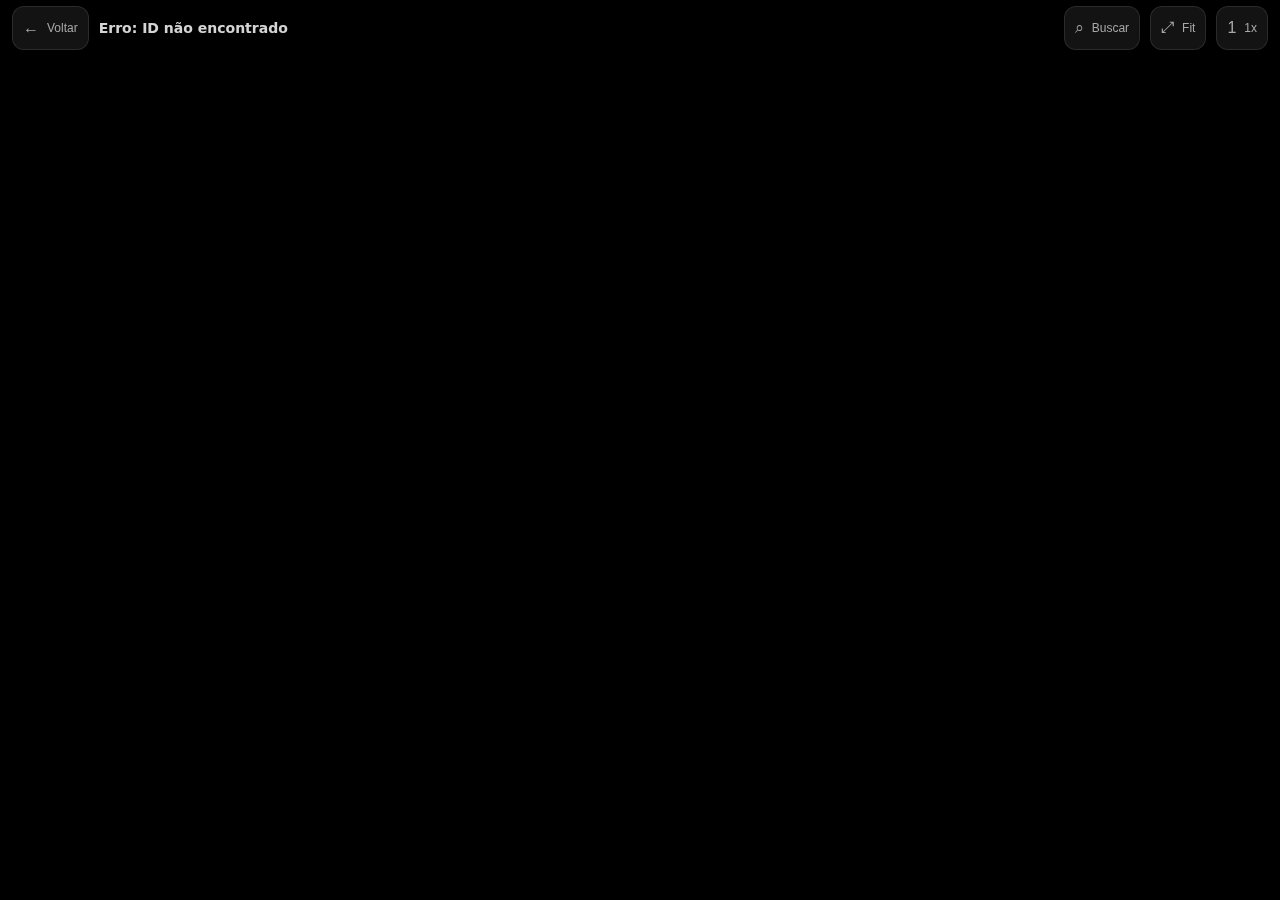
<file: docs/mindmap/index.html>
<!DOCTYPE html>
<html lang="pt-BR">
<head>
  <meta charset="UTF-8" />
  <meta name="viewport" content="width=device-width, initial-scale=1.0, viewport-fit=cover" />
  <meta name="apple-mobile-web-app-capable" content="yes" />
  <meta name="apple-mobile-web-app-status-bar-style" content="black-translucent" />
  <meta name="theme-color" content="#000000" />
  <title>Mapas Mentais - VRVS</title>
  <link rel="stylesheet" href="./styles.css">
</head>
<body>
  <div id="app">
    <div id="topbar">
      <div class="left">
        <button id="btnBack" class="btn" type="button" aria-label="Voltar"><span class="ico">←</span><span>Voltar</span></button>
        <div id="title">Mapa Mental</div>
      </div>
      <div class="right">
        <button id="btnSearch" class="btn" type="button" aria-label="Buscar"><span class="ico">⌕</span><span>Buscar</span></button>
        <button id="btnFit" class="btn" type="button" aria-label="Ajustar à tela"><span class="ico">⤢</span><span>Fit</span></button>
        <button id="btn1x" class="btn" type="button" aria-label="Zoom 1x"><span class="ico">1</span><span>1x</span></button>
      </div>
    </div>

    <div id="viewport">
      <div id="world">
        <svg id="connections"></svg>
      </div>
    </div>

    <div id="scrim"></div>

    <div id="sheet" role="dialog" aria-modal="true">
      <div id="sheetHeader">
        <div id="sheetTitle">—</div>
        <button id="btnCloseSheet" class="btn" type="button" aria-label="Fechar"><span class="ico">✕</span></button>
      </div>
      <div id="sheetBody"></div>
    </div>

    <div id="search">
      <div id="searchPanel">
        <header>
          <input id="searchInput" type="search" placeholder="Buscar..." autocomplete="off" />
          <button id="btnCloseSearch" class="btn" type="button" aria-label="Fechar busca"><span class="ico">✕</span></button>
        </header>
        <div id="searchList"></div>
      </div>
    </div>
  </div>
  <script src="./app.js"></script>
</body>
</html>
</file>
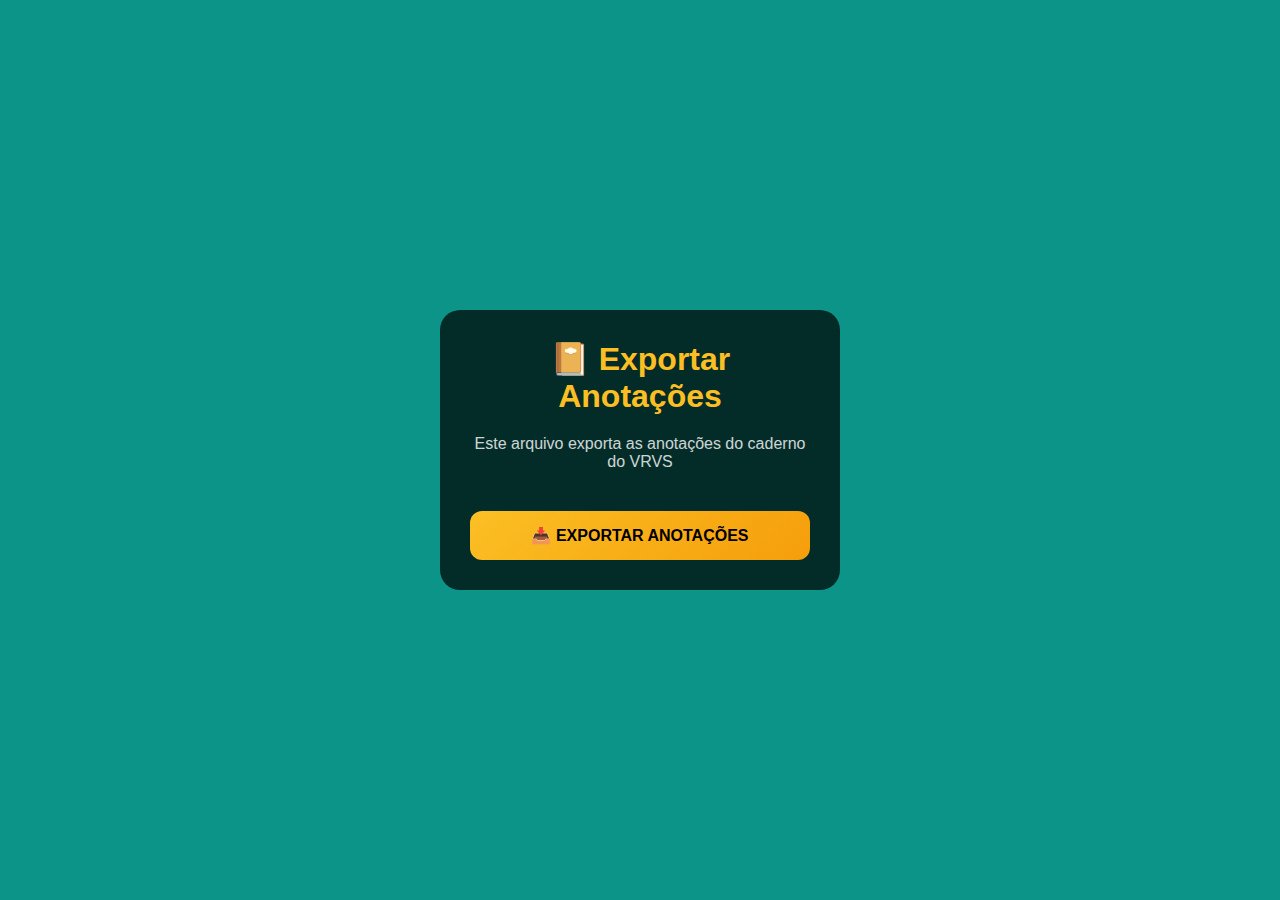
<file: EXPORTAR_ANOTACOES.html>
<!DOCTYPE html>
<html lang="pt-BR">
<head>
    <meta charset="UTF-8">
    <meta name="viewport" content="width=device-width, initial-scale=1.0">
    <title>Exportar Anotações VRVS</title>
    <style>
        * { margin: 0; padding: 0; box-sizing: border-box; }
        body {
            font-family: -apple-system, BlinkMacSystemFont, 'Segoe UI', Roboto, sans-serif;
            background: #0d9488;
            color: white;
            min-height: 100vh;
            display: flex;
            align-items: center;
            justify-content: center;
            padding: 20px;
        }
        .container {
            background: rgba(0, 0, 0, 0.7);
            padding: 30px;
            border-radius: 20px;
            max-width: 400px;
            width: 100%;
            text-align: center;
        }
        h1 {
            margin-bottom: 20px;
            color: #fbbf24;
        }
        .btn {
            background: linear-gradient(135deg, #fbbf24 0%, #f59e0b 100%);
            color: #000;
            border: none;
            padding: 15px 30px;
            border-radius: 12px;
            font-size: 16px;
            font-weight: 700;
            cursor: pointer;
            width: 100%;
            margin-top: 20px;
        }
        .btn:active {
            transform: scale(0.98);
        }
        .status {
            margin-top: 20px;
            padding: 15px;
            border-radius: 10px;
            font-size: 14px;
        }
        .success {
            background: rgba(16, 185, 129, 0.2);
            border: 2px solid #10B981;
        }
        .error {
            background: rgba(239, 68, 68, 0.2);
            border: 2px solid #EF4444;
        }
        .info {
            background: rgba(59, 130, 246, 0.2);
            border: 2px solid #3B82F6;
        }
    </style>
</head>
<body>
    <div class="container">
        <h1>📔 Exportar Anotações</h1>
        <p style="margin-bottom: 20px; opacity: 0.8;">
            Este arquivo exporta as anotações do caderno do VRVS
        </p>
        <button class="btn" onclick="exportarAnotacoes()">📥 EXPORTAR ANOTAÇÕES</button>
        <div id="status"></div>
    </div>

    <script>
        function exportarAnotacoes() {
            const statusDiv = document.getElementById('status');
            statusDiv.innerHTML = '<div class="status info">⏳ Processando...</div>';
            
            try {
                // Pegar anotações do localStorage
                let anotacoes = JSON.parse(localStorage.getItem('vrvs_anotacoes') || '[]');
                
                if (anotacoes.length === 0) {
                    statusDiv.innerHTML = '<div class="status error">❌ Nenhuma anotação encontrada no localStorage</div>';
                    return;
                }
                
                // Função para converter para CSV
                function dados2CSV(arr) {
                    if (arr.length === 0) return '';
                    const headerSet = new Set();
                    arr.forEach(obj => {
                        if (obj) Object.keys(obj).forEach(k => headerSet.add(k));
                    });
                    const headers = Array.from(headerSet);
                    
                    const rows = arr.map(obj => headers.map(h => {
                        const val = (obj && obj[h] != null) ? obj[h] : '';
                        const strVal = String(val);
                        const escaped = strVal.replace(/"/g, '""');
                        return (escaped.includes(',') || escaped.includes('\n') || escaped.includes('"')) 
                            ? `"${escaped}"` 
                            : escaped;
                    }).join(','));
                    
                    return [headers.join(','), ...rows].join('\n');
                }
                
                // Converter para CSV
                const csv = dados2CSV(anotacoes);
                
                // Criar e baixar arquivo
                const blob = new Blob([csv], { type: 'text/csv;charset=utf-8;' });
                const url = URL.createObjectURL(blob);
                const a = document.createElement('a');
                a.href = url;
                const hoje = new Date().toISOString().split('T')[0];
                a.download = `VRVS_ANOTACOES_${hoje}.csv`;
                document.body.appendChild(a);
                a.click();
                document.body.removeChild(a);
                URL.revokeObjectURL(url);
                
                statusDiv.innerHTML = `<div class="status success">✅ ${anotacoes.length} anotação(ões) exportadas com sucesso!<br><br>O arquivo foi baixado.</div>`;
                
            } catch (error) {
                statusDiv.innerHTML = `<div class="status error">❌ Erro ao exportar: ${error.message}</div>`;
                console.error('Erro:', error);
            }
        }
        
        // Tentar exportar automaticamente ao carregar (opcional)
        // Descomente a linha abaixo se quiser exportar automaticamente:
        // window.onload = exportarAnotacoes;
    </script>
</body>
</html>
</file>
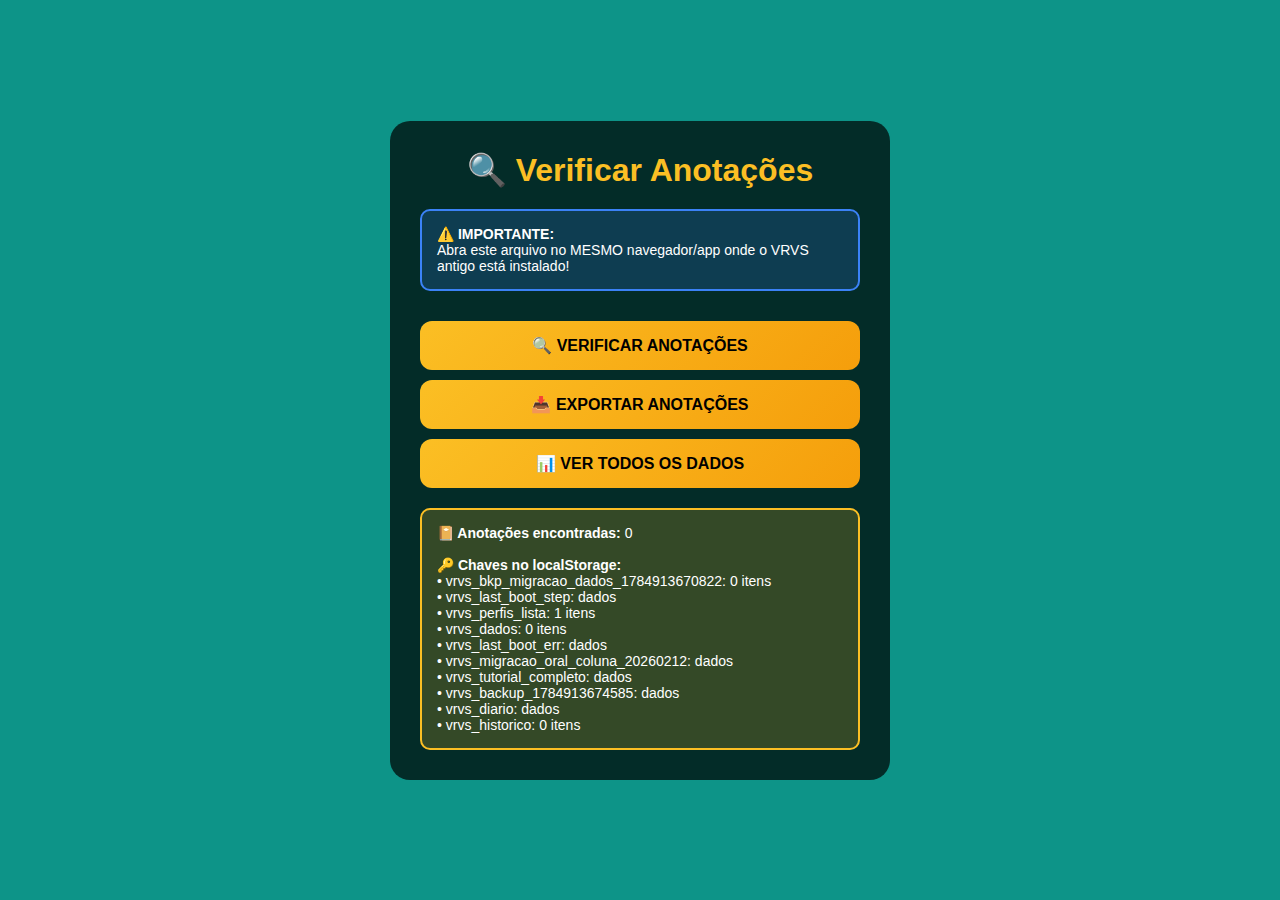
<file: RECUPERAR_ANOTACOES.html>
<!DOCTYPE html>
<html lang="pt-BR">
<head>
    <meta charset="UTF-8">
    <meta name="viewport" content="width=device-width, initial-scale=1.0">
    <title>Recuperar Anotações VRVS</title>
    <style>
        * { margin: 0; padding: 0; box-sizing: border-box; }
        body {
            font-family: -apple-system, BlinkMacSystemFont, 'Segoe UI', Roboto, sans-serif;
            background: #0d9488;
            color: white;
            min-height: 100vh;
            display: flex;
            align-items: center;
            justify-content: center;
            padding: 20px;
        }
        .container {
            background: rgba(0, 0, 0, 0.7);
            padding: 30px;
            border-radius: 20px;
            max-width: 500px;
            width: 100%;
        }
        h1 {
            margin-bottom: 20px;
            color: #fbbf24;
            text-align: center;
        }
        .info-box {
            background: rgba(59, 130, 246, 0.2);
            border: 2px solid #3B82F6;
            padding: 15px;
            border-radius: 10px;
            margin-bottom: 20px;
            font-size: 14px;
        }
        .btn {
            background: linear-gradient(135deg, #fbbf24 0%, #f59e0b 100%);
            color: #000;
            border: none;
            padding: 15px 30px;
            border-radius: 12px;
            font-size: 16px;
            font-weight: 700;
            cursor: pointer;
            width: 100%;
            margin-top: 10px;
        }
        .btn:active {
            transform: scale(0.98);
        }
        .status {
            margin-top: 20px;
            padding: 15px;
            border-radius: 10px;
            font-size: 14px;
        }
        .success {
            background: rgba(16, 185, 129, 0.2);
            border: 2px solid #10B981;
        }
        .error {
            background: rgba(239, 68, 68, 0.2);
            border: 2px solid #EF4444;
        }
        .warning {
            background: rgba(251, 191, 36, 0.2);
            border: 2px solid #FBBF24;
        }
        .data-preview {
            background: rgba(0, 0, 0, 0.3);
            padding: 10px;
            border-radius: 8px;
            margin-top: 10px;
            font-size: 12px;
            max-height: 200px;
            overflow-y: auto;
        }
    </style>
</head>
<body>
    <div class="container">
        <h1>🔍 Verificar Anotações</h1>
        
        <div class="info-box">
            <strong>⚠️ IMPORTANTE:</strong><br>
            Abra este arquivo no MESMO navegador/app onde o VRVS antigo está instalado!
        </div>
        
        <button class="btn" onclick="verificarAnotacoes()">🔍 VERIFICAR ANOTAÇÕES</button>
        <button class="btn" onclick="exportarAnotacoes()">📥 EXPORTAR ANOTAÇÕES</button>
        <button class="btn" onclick="verificarTodosDados()">📊 VER TODOS OS DADOS</button>
        
        <div id="status"></div>
    </div>

    <script>
        function verificarAnotacoes() {
            const statusDiv = document.getElementById('status');
            
            try {
                // Verificar todas as chaves do localStorage relacionadas ao VRVS
                const keys = Object.keys(localStorage).filter(k => k.startsWith('vrvs_'));
                
                let anotacoes = [];
                try {
                    anotacoes = JSON.parse(localStorage.getItem('vrvs_anotacoes') || '[]');
                } catch (e) {
                    statusDiv.innerHTML = `<div class="status error">❌ Erro ao ler anotações: ${e.message}</div>`;
                    return;
                }
                
                let html = `<div class="status ${anotacoes.length > 0 ? 'success' : 'warning'}">`;
                html += `<strong>📔 Anotações encontradas:</strong> ${anotacoes.length}<br><br>`;
                html += `<strong>🔑 Chaves no localStorage:</strong><br>`;
                keys.forEach(k => {
                    const val = localStorage.getItem(k);
                    const isArray = val && val.startsWith('[');
                    const count = isArray ? JSON.parse(val || '[]').length : 'N/A';
                    html += `• ${k}: ${isArray ? count + ' itens' : 'dados'}<br>`;
                });
                html += `</div>`;
                
                if (anotacoes.length > 0) {
                    html += `<div class="data-preview">`;
                    html += `<strong>Preview das anotações:</strong><br>`;
                    anotacoes.slice(0, 5).forEach((a, i) => {
                        html += `${i+1}. Tema ID: ${a.temaId || 'N/A'}, Texto: ${(a.texto || a.conteudo || '').substring(0, 50)}...<br>`;
                    });
                    if (anotacoes.length > 5) {
                        html += `... e mais ${anotacoes.length - 5} anotação(ões)<br>`;
                    }
                    html += `</div>`;
                }
                
                statusDiv.innerHTML = html;
                
            } catch (error) {
                statusDiv.innerHTML = `<div class="status error">❌ Erro: ${error.message}</div>`;
            }
        }
        
        function exportarAnotacoes() {
            const statusDiv = document.getElementById('status');
            statusDiv.innerHTML = '<div class="status warning">⏳ Processando...</div>';
            
            try {
                let anotacoes = JSON.parse(localStorage.getItem('vrvs_anotacoes') || '[]');
                
                if (anotacoes.length === 0) {
                    statusDiv.innerHTML = '<div class="status error">❌ Nenhuma anotação encontrada no localStorage</div>';
                    return;
                }
                
                function dados2CSV(arr) {
                    if (arr.length === 0) return '';
                    const headerSet = new Set();
                    arr.forEach(obj => {
                        if (obj) Object.keys(obj).forEach(k => headerSet.add(k));
                    });
                    const headers = Array.from(headerSet);
                    
                    const rows = arr.map(obj => headers.map(h => {
                        const val = (obj && obj[h] != null) ? obj[h] : '';
                        const strVal = String(val);
                        const escaped = strVal.replace(/"/g, '""');
                        return (escaped.includes(',') || escaped.includes('\n') || escaped.includes('"')) 
                            ? `"${escaped}"` 
                            : escaped;
                    }).join(','));
                    
                    return [headers.join(','), ...rows].join('\n');
                }
                
                const csv = dados2CSV(anotacoes);
                const blob = new Blob([csv], { type: 'text/csv;charset=utf-8;' });
                const url = URL.createObjectURL(blob);
                const a = document.createElement('a');
                a.href = url;
                const hoje = new Date().toISOString().split('T')[0];
                a.download = `VRVS_ANOTACOES_${hoje}.csv`;
                document.body.appendChild(a);
                a.click();
                document.body.removeChild(a);
                URL.revokeObjectURL(url);
                
                statusDiv.innerHTML = `<div class="status success">✅ ${anotacoes.length} anotação(ões) exportadas!<br>O arquivo foi baixado.</div>`;
                
            } catch (error) {
                statusDiv.innerHTML = `<div class="status error">❌ Erro: ${error.message}</div>`;
            }
        }
        
        function verificarTodosDados() {
            const statusDiv = document.getElementById('status');
            
            try {
                const keys = ['vrvs_dados', 'vrvs_historico', 'vrvs_anotacoes', 'vrvs_lembretes'];
                let html = '<div class="status warning"><strong>📊 Dados no localStorage:</strong><br><br>';
                
                keys.forEach(key => {
                    try {
                        const data = JSON.parse(localStorage.getItem(key) || '[]');
                        html += `<strong>${key}:</strong> ${Array.isArray(data) ? data.length + ' itens' : 'dados presentes'}<br>`;
                    } catch (e) {
                        html += `<strong>${key}:</strong> não encontrado ou inválido<br>`;
                    }
                });
                
                html += '</div>';
                statusDiv.innerHTML = html;
                
            } catch (error) {
                statusDiv.innerHTML = `<div class="status error">❌ Erro: ${error.message}</div>`;
            }
        }
        
        // Verificar automaticamente ao carregar
        window.onload = function() {
            verificarAnotacoes();
        };
    </script>
</body>
</html>
</file>
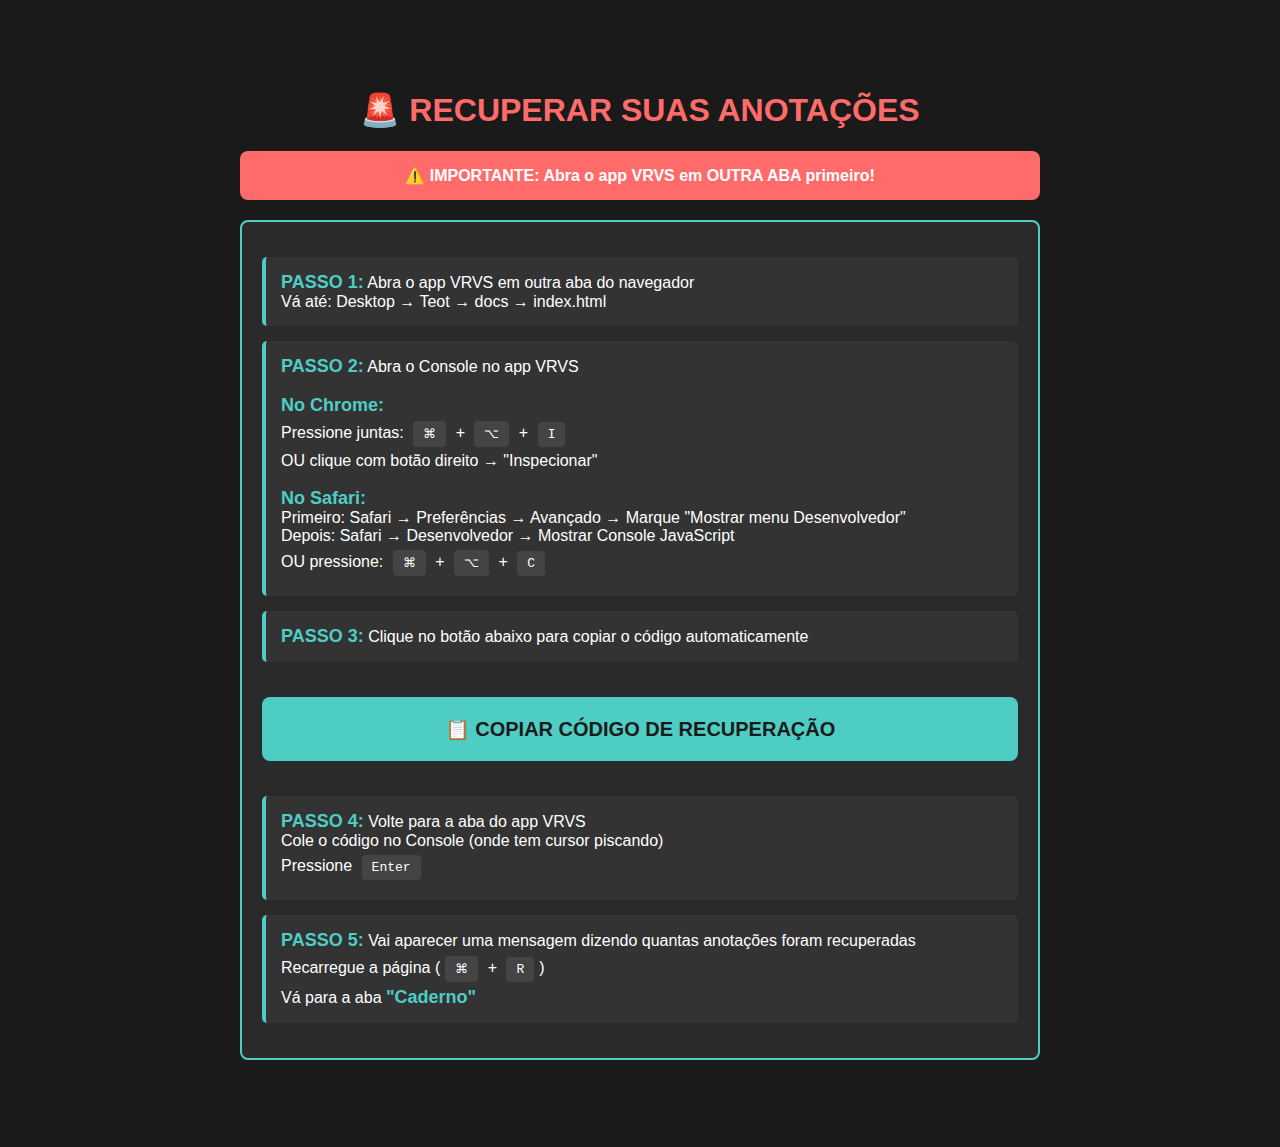
<file: RECUPERAR_ANOTACOES_FACIL.html>
<!DOCTYPE html>
<html>
<head>
    <title>RECUPERAR ANOTAÇÕES - FÁCIL</title>
    <style>
        body {
            font-family: -apple-system, BlinkMacSystemFont, 'Segoe UI', sans-serif;
            max-width: 800px;
            margin: 50px auto;
            padding: 20px;
            background: #1a1a1a;
            color: #fff;
        }
        h1 { color: #ff6b6b; text-align: center; }
        .instrucoes {
            background: #2a2a2a;
            padding: 20px;
            border-radius: 8px;
            margin: 20px 0;
            border: 2px solid #4ecdc4;
        }
        .passo {
            margin: 15px 0;
            padding: 15px;
            background: #333;
            border-radius: 5px;
            border-left: 4px solid #4ecdc4;
        }
        .passo strong {
            color: #4ecdc4;
            font-size: 18px;
        }
        button {
            background: #4ecdc4;
            color: #1a1a1a;
            border: none;
            padding: 20px 40px;
            font-size: 20px;
            font-weight: bold;
            border-radius: 8px;
            cursor: pointer;
            width: 100%;
            margin: 20px 0;
        }
        button:hover {
            background: #45b8b0;
        }
        .teclas {
            background: #444;
            padding: 5px 10px;
            border-radius: 4px;
            font-family: monospace;
            display: inline-block;
            margin: 5px;
        }
        .aviso {
            background: #ff6b6b;
            padding: 15px;
            border-radius: 8px;
            margin: 20px 0;
            text-align: center;
            font-weight: bold;
        }
    </style>
</head>
<body>
    <h1>🚨 RECUPERAR SUAS ANOTAÇÕES</h1>
    
    <div class="aviso">
        ⚠️ IMPORTANTE: Abra o app VRVS em OUTRA ABA primeiro!
    </div>

    <div class="instrucoes">
        <div class="passo">
            <strong>PASSO 1:</strong> Abra o app VRVS em outra aba do navegador
            <br>Vá até: Desktop → Teot → docs → index.html
        </div>

        <div class="passo">
            <strong>PASSO 2:</strong> Abra o Console no app VRVS
            <br><br>
            <strong>No Chrome:</strong>
            <br>Pressione juntas: <span class="teclas">⌘</span> + <span class="teclas">⌥</span> + <span class="teclas">I</span>
            <br>OU clique com botão direito → "Inspecionar"
            <br><br>
            <strong>No Safari:</strong>
            <br>Primeiro: Safari → Preferências → Avançado → Marque "Mostrar menu Desenvolvedor"
            <br>Depois: Safari → Desenvolvedor → Mostrar Console JavaScript
            <br>OU pressione: <span class="teclas">⌘</span> + <span class="teclas">⌥</span> + <span class="teclas">C</span>
        </div>

        <div class="passo">
            <strong>PASSO 3:</strong> Clique no botão abaixo para copiar o código automaticamente
        </div>

        <button onclick="copiarCodigo()">📋 COPIAR CÓDIGO DE RECUPERAÇÃO</button>

        <div class="passo">
            <strong>PASSO 4:</strong> Volte para a aba do app VRVS
            <br>Cole o código no Console (onde tem cursor piscando)
            <br>Pressione <span class="teclas">Enter</span>
        </div>

        <div class="passo">
            <strong>PASSO 5:</strong> Vai aparecer uma mensagem dizendo quantas anotações foram recuperadas
            <br>Recarregue a página (<span class="teclas">⌘</span> + <span class="teclas">R</span>)
            <br>Vá para a aba <strong>"Caderno"</strong>
        </div>
    </div>

    <textarea id="codigo" style="display: none;"></textarea>

    <script>
        // Carregar o código do arquivo
        fetch('RECUPERAR_ANOTACOES_DIRETO.js')
            .then(r => r.text())
            .then(text => {
                document.getElementById('codigo').value = text;
            })
            .catch(e => {
                console.error('Erro ao carregar arquivo:', e);
                document.getElementById('codigo').value = 'Erro ao carregar arquivo. Abra RECUPERAR_ANOTACOES_DIRETO.js manualmente.';
            });

        function copiarCodigo() {
            const codigo = document.getElementById('codigo').value;
            if (!codigo || codigo.includes('Erro')) {
                alert('Erro ao carregar código. Por favor, abra o arquivo RECUPERAR_ANOTACOES_DIRETO.js manualmente e copie o conteúdo.');
                return;
            }
            
            navigator.clipboard.writeText(codigo).then(() => {
                alert('✅ Código copiado! Agora vá para a aba do app VRVS e cole no Console.');
            }).catch(() => {
                // Fallback se clipboard não funcionar
                const textarea = document.createElement('textarea');
                textarea.value = codigo;
                document.body.appendChild(textarea);
                textarea.select();
                document.execCommand('copy');
                document.body.removeChild(textarea);
                alert('✅ Código copiado! Agora vá para a aba do app VRVS e cole no Console.');
            });
        }
    </script>
</body>
</html>
</file>
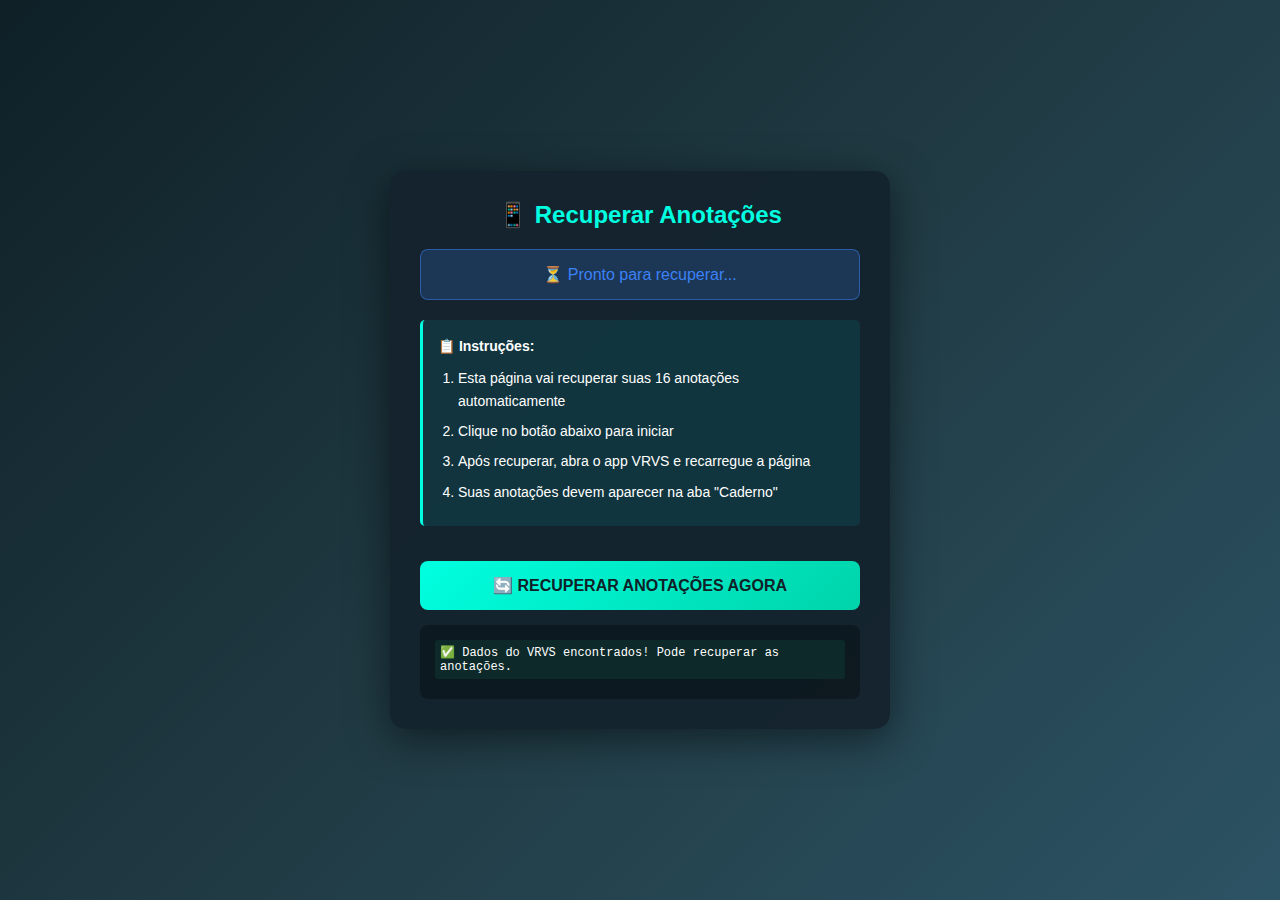
<file: RECUPERAR_ANOTACOES_IPHONE.html>
<!DOCTYPE html>
<html lang="pt-BR">
<head>
    <meta charset="UTF-8">
    <meta name="viewport" content="width=device-width, initial-scale=1.0">
    <title>Recuperar Anotações - iPhone</title>
    <style>
        * {
            margin: 0;
            padding: 0;
            box-sizing: border-box;
        }
        body {
            font-family: -apple-system, BlinkMacSystemFont, 'Segoe UI', Roboto, sans-serif;
            background: linear-gradient(135deg, #0f2027 0%, #203a43 50%, #2c5364 100%);
            color: #fff;
            min-height: 100vh;
            padding: 20px;
            display: flex;
            flex-direction: column;
            align-items: center;
            justify-content: center;
        }
        .container {
            background: rgba(20, 35, 45, 0.95);
            border-radius: 15px;
            padding: 30px;
            max-width: 500px;
            width: 100%;
            box-shadow: 0 10px 40px rgba(0, 0, 0, 0.5);
        }
        h1 {
            color: #00FFE0;
            margin-bottom: 20px;
            text-align: center;
            font-size: 24px;
        }
        .status {
            padding: 15px;
            border-radius: 8px;
            margin-bottom: 20px;
            text-align: center;
            font-weight: 500;
        }
        .status.success {
            background: rgba(16, 185, 129, 0.2);
            border: 1px solid rgba(16, 185, 129, 0.5);
            color: #10B981;
        }
        .status.error {
            background: rgba(239, 68, 68, 0.2);
            border: 1px solid rgba(239, 68, 68, 0.5);
            color: #EF4444;
        }
        .status.info {
            background: rgba(59, 130, 246, 0.2);
            border: 1px solid rgba(59, 130, 246, 0.5);
            color: #3B82F6;
        }
        .btn {
            background: linear-gradient(135deg, #00FFE0 0%, #00D4AA 100%);
            color: #0f2027;
            border: none;
            padding: 15px 30px;
            border-radius: 8px;
            font-size: 16px;
            font-weight: 600;
            cursor: pointer;
            width: 100%;
            margin-top: 15px;
            transition: transform 0.2s, box-shadow 0.2s;
        }
        .btn:hover {
            transform: translateY(-2px);
            box-shadow: 0 5px 20px rgba(0, 255, 224, 0.4);
        }
        .btn:active {
            transform: translateY(0);
        }
        .instructions {
            background: rgba(0, 206, 209, 0.1);
            border-left: 3px solid #00FFE0;
            padding: 15px;
            margin-bottom: 20px;
            border-radius: 5px;
            font-size: 14px;
            line-height: 1.6;
        }
        .instructions ol {
            margin-left: 20px;
            margin-top: 10px;
        }
        .instructions li {
            margin-bottom: 8px;
        }
        .log {
            background: rgba(0, 0, 0, 0.3);
            padding: 15px;
            border-radius: 8px;
            font-family: 'Courier New', monospace;
            font-size: 12px;
            max-height: 200px;
            overflow-y: auto;
            margin-top: 15px;
        }
        .log-item {
            margin-bottom: 5px;
            padding: 5px;
            border-radius: 3px;
        }
        .log-item.success { background: rgba(16, 185, 129, 0.1); }
        .log-item.error { background: rgba(239, 68, 68, 0.1); }
        .log-item.info { background: rgba(59, 130, 246, 0.1); }
    </style>
</head>
<body>
    <div class="container">
        <h1>📱 Recuperar Anotações</h1>
        
        <div id="status" class="status info">
            ⏳ Pronto para recuperar...
        </div>
        
        <div class="instructions">
            <strong>📋 Instruções:</strong>
            <ol>
                <li>Esta página vai recuperar suas 16 anotações automaticamente</li>
                <li>Clique no botão abaixo para iniciar</li>
                <li>Após recuperar, abra o app VRVS e recarregue a página</li>
                <li>Suas anotações devem aparecer na aba "Caderno"</li>
            </ol>
        </div>
        
        <button class="btn" onclick="recuperarAnotacoes()">
            🔄 RECUPERAR ANOTAÇÕES AGORA
        </button>
        
        <div id="log" class="log" style="display: none;"></div>
    </div>

    <script>
        function log(message, type = 'info') {
            const logDiv = document.getElementById('log');
            logDiv.style.display = 'block';
            const item = document.createElement('div');
            item.className = `log-item ${type}`;
            item.textContent = message;
            logDiv.appendChild(item);
            logDiv.scrollTop = logDiv.scrollHeight;
        }

        function atualizarStatus(message, type = 'info') {
            const statusDiv = document.getElementById('status');
            statusDiv.textContent = message;
            statusDiv.className = `status ${type}`;
        }

        function recuperarAnotacoes() {
            atualizarStatus('🔄 Recuperando anotações...', 'info');
            log('═══════════════════════════════════════════════════════');
            log('🚨 INICIANDO RECUPERAÇÃO DE ANOTAÇÕES...');
            log('═══════════════════════════════════════════════════════');
            
            try {
                // CSV completo com todas as anotações
                const csv = `id,temaId,area,tema,conteudo,ultimaAtualizacao,observacoes,sugestao
1762463481961,1762044621730,Trauma MMSS,Fratura de Úmero proximal,"HOT TOPICS 🔥 
1) Epidemiologia 
2) Mecanismos de trauma e padrões da fratura
3) Classificação Neer e AO
4) Critérios de Hertel",2025-11-22,,
1762821455592,1762813819589,Trauma Ped,Fratura de Condilos,"Hot Topics 🔥

CÔNDILOS
1) Complicações da fratura do côndilo lateral 

2) Classificação de Jakob e tratamento

LUXAÇÃO 
1) Fratura e lesão mais associada na luxação do cotovelo

2) Desvios na luxação do cotovelo

EPICÔNDILOS 
1) Epidemiologia",2025-11-21,,
1762954899298,1762906440957,Trauma Ped,Fraturas do antebraço,Hiperpronação = Monteggia ou Galeazzi,2025-11-18,,
1763402721978,1763402713142,Trauma MMII,Fratura de ossos da perna,"Hot topics 🔥 

1) Lesões associadas

2) Desvios aceitáveis 

3) Complicações e diferenças de cada tipo de acesso: infra x supra patelar

4) Ponto de entrada da hastes e seus desvios 

 5) vantagens e desvantagens da HIM fresada.",2025-11-17,,
1763423352500,1763422448208,Oncologia,Introdução aos Tumores,"Tumores que apresentam células gigantes 
(1) TGC
(2) Condroblastoma
(3) COA
(4) Osteossarcoma Telangectásico
(5) TU Paget
(6) TU Marrom

Tumores Radiossensiveis = TU Pequenas cels azuis
(2) Ewing
(3) Linfoma 
(4) Granuloma Eosinofílico
(5) Mieloma 
(6) Carcinomas metastáticos",2025-11-18,,
1763503973804,1763501176586,Coluna,Espondilolistese,"Hot Topics 🔥 
1) Classificação de Wiltze
2) Características de cada tipo
3) Técnica de Gill",2025-11-19,,
1763673272333,1763669330752,Ciencias Basicas,Osteomielite,"Na dúvida: Chuta Pseudomonas, marca tipo 4 de roberts(sarcoma de Ewing) ou tipo 5(Condroblastoma) 😂

HOT TOPICS 🔥 🥵
1) Correlacionar agentes etiológicos com o tipo de infecção(forma de contaminação ou perfil do paciente), ex: usuário de drogas, anemia falciforme…

2) Correlacionar classificação de Gledhill-Roberts com Dx Diferenciais 

3) Diferenças entre osteomielite de coluna e Discite

4) Espondilodiscite tem que saber epidemiologia e fisiopatologia",2025-12-02,,
1763849465874,1763845574661,Trauma Ped,Fraturas da Tíbia,"HOT TOPICS 🔥
TÍBIA PROXIMAL(metáfise)
1) Epidemiologia
 • Idade = 3-6 anos
 • Mecanismo de trauma =  Trauma lateral com Joelho em EXT + Valgo

Fratura fisária 
 • Fgmto TH posterior = trauma hiper flexão-> reduz em EXT
 • Fgmto TH anterior = trauma hiper extensão -> reduz em FL

FRATURA DA TAT
 1) Epidemiologia
 • Mais comum em meninos um pouco mais velhos(13-16 anos)
 • Mecanismo: contração brusca do quadríceps -> EXT forçada contra resistência(salto com impulsão violenta)

2) Correlação entre as classificações de SH e Watson Jones
 • Fratura da TAT com envolvimento articular e lesão do centro de ossificação primário = tipo 3 de Watson Jones

FRATURA DA ESPINHA
 1) Mecanismo de trauma: VALGO ou HIPER EXT + Rotação LATERAL do joelho

2) Classificação de Meyrs e McKeever
 Tipo 1 -> conservador 
 Tipo 2 -> tendência a tto conservador 
 Tipo 3 -> tendência a tto cirúrgico 
 Tipo 4 -> cirúrgico 

COMPLICAÇÕES  GERAIS 
(1) Fêmur distal = Valgo
(2) Tíbia proximal = Valgo(Cozen)
   • melhora espontaneamente após 4 anos da lesão(tto conservador)
   • interposição da pata de ganso
(3) Tíbia diáfise = Varo
(4) Espinha da tíbia = Perda da extensão 
(5) TAT = Recurvato",2025-12-01,,
1763849465874,1763845611548,Trauma Ped,Fraturas do fêmur,"HOT TOPICS 🔥 
 • De uma maneira geral os números são altos:
  - joelho flutuante a incidência de fraturas expostas chega a 60%
  - incidência de fraturas diafisarias chega a 70 %

Fêmur Distal
1) Principal lesão associada: LCA

Fêmur diáfise 
1) Tratamento(tipos e indicações)
2) Desvantagens da haste com entrada pela fossa do piriforme: (1) fise aberta, (2)risco de fratura do colo e osteonecrose

Fêmur Proximal
1) Classificação de DELBET e COLONNA: mais comum e mais grave",2025-11-30,,
1763999701838,1763941123114,Trauma Ped,fraturas da Bacia,"HOT TOPICS 🔥 
1) Classificação de Torode e Zieg
  - fratura dos ramos púbicos bilateral = tipo 4a
 - Anel pélvico Anterior é 3A",2025-11-30,,
1764074226771,1764030788290,Joelho,Osteocondrite dissecante e Lesões condrais,"HOT TOPICS 🔥 
Osteocondrite dissecante 
1) Epidemiologia 
2) Localização 
3) Osteocondrite da patela: prognóstico e localização 

Lesões condrais 
1) Tipos de tratamento",2025-11-25,,
1764118688167,1764075917874,Joelho,Menisco,"HOT TOPICS 🔥

1) Lesão em RAMPA
 • Impacto posteromedial na tíbia e no fêmur.
 • Mais comum",2025-11-29,,
1764363615850,1764363603942,Joelho,Lesões do LCA,"HOT TOPICS 🔥

1) Diferenças(vantagens e desvantagens) entre cada tipo de enxerto",2025-11-30,,
1764533467862,1764528772802,Joelho,ATJ e Gonartrose,"HOT TOPICS 🔥

ATJ
1) Infecção

2) A CONTRAINDICAÇÃO ABSOLUTA QUE ELES QUEREM: 
  -> DISFUNÇÃO DO MECANISMO EXTENSOR.

UNICOMPARTIMENTAL
7 Contraindicações 

 OSTEOTOMIAS
6 Contraindicações",2025-12-01,,`;

                log('📄 CSV carregado com sucesso');
                
                // Carregar dados do VRVS do localStorage
                const dadosStr = localStorage.getItem('vrvs_dados');
                if (!dadosStr) {
                    throw new Error('Dados do VRVS não encontrados no localStorage. Abra o app VRVS primeiro!');
                }
                
                const dados = JSON.parse(dadosStr);
                log(`✅ ${dados.length} temas encontrados no VRVS`);
                
                // Parse CSV melhorado (preserva quebras de linha dentro de aspas)
                function parseCSVCompleto(text) {
                    const lines = [];
                    let currentLine = '';
                    let inQuotes = false;
                    
                    for (let i = 0; i < text.length; i++) {
                        const ch = text[i];
                        const next = text[i + 1];
                        
                        if (ch === '"') {
                            if (inQuotes && next === '"') {
                                currentLine += '"';
                                i++;
                            } else {
                                inQuotes = !inQuotes;
                                currentLine += ch;
                            }
                        } else if (ch === '\n' && !inQuotes) {
                            lines.push(currentLine);
                            currentLine = '';
                        } else {
                            currentLine += ch;
                        }
                    }
                    if (currentLine) lines.push(currentLine);
                    
                    // Parse headers
                    const headers = [];
                    let current = '';
                    inQuotes = false;
                    for (let i = 0; i < lines[0].length; i++) {
                        const ch = lines[0][i];
                        if (ch === '"') {
                            if (inQuotes && lines[0][i + 1] === '"') {
                                current += '"';
                                i++;
                            } else {
                                inQuotes = !inQuotes;
                            }
                        } else if (ch === ',' && !inQuotes) {
                            headers.push(current.trim().replace(/^"|"$/g, ''));
                            current = '';
                        } else {
                            current += ch;
                        }
                    }
                    headers.push(current.trim().replace(/^"|"$/g, ''));
                    
                    // Parse rows
                    const rows = [];
                    for (let lineIdx = 1; lineIdx < lines.length; lineIdx++) {
                        const line = lines[lineIdx];
                        const values = [];
                        current = '';
                        inQuotes = false;
                        
                        for (let i = 0; i < line.length; i++) {
                            const ch = line[i];
                            if (ch === '"') {
                                if (inQuotes && line[i + 1] === '"') {
                                    current += '"';
                                    i++;
                                } else {
                                    inQuotes = !inQuotes;
                                }
                            } else if (ch === ',' && !inQuotes) {
                                values.push(current.trim());
                                current = '';
                            } else {
                                current += ch;
                            }
                        }
                        values.push(current.trim());
                        rows.push(values);
                    }
                    
                    return { headers, rows };
                }
                
                log('🔍 Parseando CSV...');
                const { headers, rows } = parseCSVCompleto(csv);
                log(`✅ ${rows.length} linhas parseadas`);
                
                const idxId = headers.indexOf('id');
                const idxTemaId = headers.indexOf('temaId');
                const idxArea = headers.indexOf('area');
                const idxTema = headers.indexOf('tema');
                const idxConteudo = headers.indexOf('conteudo');
                const idxData = headers.indexOf('ultimaAtualizacao');
                
                let anotacoes = [];
                let recuperadas = 0;
                
                rows.forEach((row, i) => {
                    let conteudo = row[idxConteudo] || '';
                    // Remover aspas externas se houver
                    if (conteudo.startsWith('"') && conteudo.endsWith('"')) {
                        conteudo = conteudo.slice(1, -1);
                    }
                    // Preservar quebras de linha
                    conteudo = conteudo.replace(/\\n/g, '\n').replace(/\\r/g, '\r');
                    
                    const anotacao = {
                        id: row[idxId] || Date.now() + i,
                        temaId: String(row[idxTemaId] || ''),
                        area: row[idxArea] || '',
                        tema: row[idxTema] || '',
                        conteudo: conteudo,
                        ultimaAtualizacao: row[idxData] || new Date().toISOString().split('T')[0]
                    };
                    
                    // Encontrar temaId se necessário
                    if (!anotacao.temaId || anotacao.temaId.trim() === '') {
                        if (anotacao.tema) {
                            const tema = dados.find(t => String(t.tema).trim() === String(anotacao.tema).trim());
                            if (tema) {
                                anotacao.temaId = String(tema.id);
                                log(`✅ TemaId encontrado para "${anotacao.tema}": ${anotacao.temaId}`, 'success');
                            } else {
                                log(`⚠️ Tema "${anotacao.tema}" não encontrado nos dados`, 'error');
                            }
                        }
                    } else {
                        // Verificar se temaId existe
                        const tema = dados.find(t => String(t.id) === String(anotacao.temaId));
                        if (tema) {
                            anotacao.area = tema.area;
                            anotacao.tema = tema.tema;
                            recuperadas++;
                        } else {
                            log(`⚠️ TemaId ${anotacao.temaId} não encontrado, tentando pelo nome...`, 'info');
                            // Tentar pelo nome
                            const tema = dados.find(t => String(t.tema).trim() === String(anotacao.tema).trim());
                            if (tema) {
                                anotacao.temaId = String(tema.id);
                                anotacao.area = tema.area;
                                anotacao.tema = tema.tema;
                                recuperadas++;
                                log(`✅ TemaId corrigido para "${anotacao.tema}": ${anotacao.temaId}`, 'success');
                            }
                        }
                    }
                    
                    if (anotacao.temaId && anotacao.temaId.trim() !== '') {
                        anotacoes.push(anotacao);
                    }
                });
                
                // Salvar no localStorage
                localStorage.setItem('vrvs_anotacoes', JSON.stringify(anotacoes));
                
                log('═══════════════════════════════════════════════════════');
                log(`✅ ${anotacoes.length} anotações recuperadas e salvas!`, 'success');
                log(`✅ ${recuperadas} anotações vinculadas a temas existentes`, 'success');
                log('═══════════════════════════════════════════════════════');
                
                atualizarStatus(`✅ ${anotacoes.length} anotações recuperadas! Abra o app VRVS e recarregue a página.`, 'success');
                
            } catch (error) {
                log(`❌ ERRO: ${error.message}`, 'error');
                atualizarStatus(`❌ Erro: ${error.message}`, 'error');
                
                if (error.message.includes('Dados do VRVS não encontrados')) {
                    log('💡 SOLUÇÃO: Abra o app VRVS primeiro, depois volte aqui e tente novamente.', 'info');
                }
            }
        }
        
        // Verificar se já tem dados do VRVS
        window.addEventListener('load', () => {
            const dadosStr = localStorage.getItem('vrvs_dados');
            if (dadosStr) {
                log('✅ Dados do VRVS encontrados! Pode recuperar as anotações.', 'success');
            } else {
                log('⚠️ Dados do VRVS não encontrados. Abra o app VRVS primeiro!', 'error');
                atualizarStatus('⚠️ Abra o app VRVS primeiro, depois volte aqui!', 'error');
            }
        });
    </script>
</body>
</html>
</file>
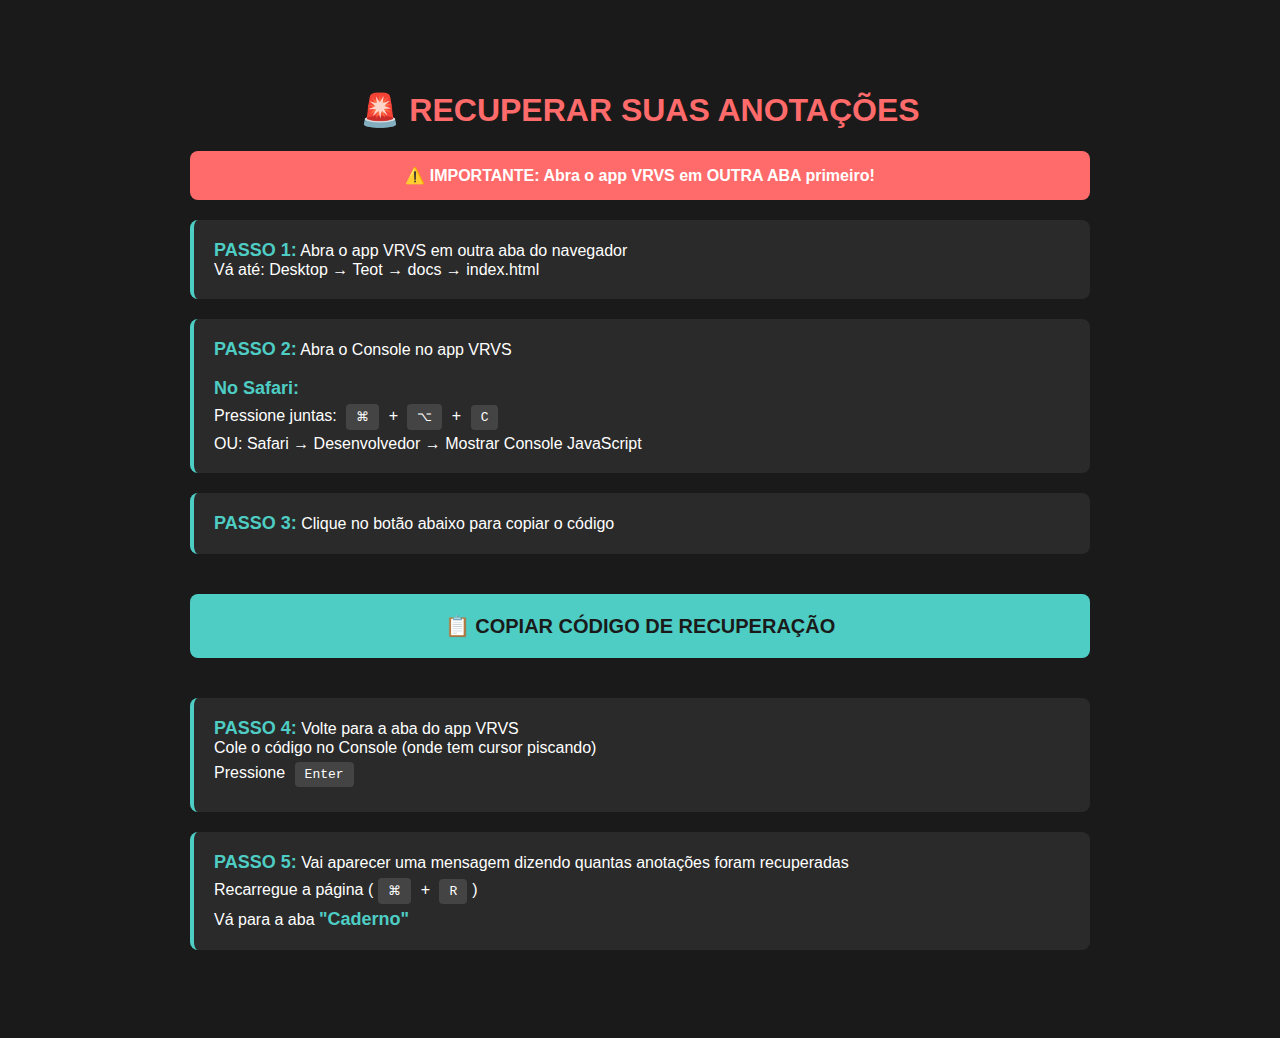
<file: RECUPERAR_ANOTACOES_SIMPLES.html>
<!DOCTYPE html>
<html>
<head>
    <title>RECUPERAR ANOTAÇÕES - SIMPLES</title>
    <style>
        body {
            font-family: -apple-system, BlinkMacSystemFont, 'Segoe UI', sans-serif;
            max-width: 900px;
            margin: 50px auto;
            padding: 20px;
            background: #1a1a1a;
            color: #fff;
        }
        h1 { color: #ff6b6b; text-align: center; }
        .passo {
            background: #2a2a2a;
            padding: 20px;
            border-radius: 8px;
            margin: 20px 0;
            border-left: 4px solid #4ecdc4;
        }
        .passo strong {
            color: #4ecdc4;
            font-size: 18px;
        }
        button {
            background: #4ecdc4;
            color: #1a1a1a;
            border: none;
            padding: 20px 40px;
            font-size: 20px;
            font-weight: bold;
            border-radius: 8px;
            cursor: pointer;
            width: 100%;
            margin: 20px 0;
        }
        button:hover {
            background: #45b8b0;
        }
        .teclas {
            background: #444;
            padding: 5px 10px;
            border-radius: 4px;
            font-family: monospace;
            display: inline-block;
            margin: 5px;
        }
        .aviso {
            background: #ff6b6b;
            padding: 15px;
            border-radius: 8px;
            margin: 20px 0;
            text-align: center;
            font-weight: bold;
        }
        .sucesso {
            background: #4ecdc4;
            padding: 15px;
            border-radius: 8px;
            margin: 20px 0;
            text-align: center;
            font-weight: bold;
            color: #1a1a1a;
        }
    </style>
</head>
<body>
    <h1>🚨 RECUPERAR SUAS ANOTAÇÕES</h1>
    
    <div class="aviso">
        ⚠️ IMPORTANTE: Abra o app VRVS em OUTRA ABA primeiro!
    </div>

    <div class="passo">
        <strong>PASSO 1:</strong> Abra o app VRVS em outra aba do navegador
        <br>Vá até: Desktop → Teot → docs → index.html
    </div>

    <div class="passo">
        <strong>PASSO 2:</strong> Abra o Console no app VRVS
        <br><br>
        <strong>No Safari:</strong>
        <br>Pressione juntas: <span class="teclas">⌘</span> + <span class="teclas">⌥</span> + <span class="teclas">C</span>
        <br>OU: Safari → Desenvolvedor → Mostrar Console JavaScript
    </div>

    <div class="passo">
        <strong>PASSO 3:</strong> Clique no botão abaixo para copiar o código
    </div>

    <button onclick="copiarCodigo()">📋 COPIAR CÓDIGO DE RECUPERAÇÃO</button>

    <div id="mensagem"></div>

    <div class="passo">
        <strong>PASSO 4:</strong> Volte para a aba do app VRVS
        <br>Cole o código no Console (onde tem cursor piscando)
        <br>Pressione <span class="teclas">Enter</span>
    </div>

    <div class="passo">
        <strong>PASSO 5:</strong> Vai aparecer uma mensagem dizendo quantas anotações foram recuperadas
        <br>Recarregue a página (<span class="teclas">⌘</span> + <span class="teclas">R</span>)
        <br>Vá para a aba <strong>"Caderno"</strong>
    </div>

    <script>
        // CÓDIGO COMPLETO EMBUTIDO AQUI - SEM PRECISAR DE ARQUIVO EXTERNO
        const codigoRecuperacao = `(function() {
    console.log('🚨 RECUPERANDO ANOTAÇÕES DO CSV...');
    
    const csv = \`id,temaId,area,tema,conteudo,ultimaAtualizacao,observacoes,sugestao
1762463481961,1762044621730,Trauma MMSS,Fratura de Úmero proximal,"HOT TOPICS 🔥 
1) Epidemiologia 
2) Mecanismos de trauma e padrões da fratura
3) Classificação Neer e AO
4) Critérios de Hertel",2025-11-22,,
1762821455592,1762813819589,Trauma Ped,Fratura de Condilos,"Hot Topics 🔥

CÔNDILOS
1) Complicações da fratura do côndilo lateral 

2) Classificação de Jakob e tratamento

LUXAÇÃO 
1) Fratura e lesão mais associada na luxação do cotovelo

2) Desvios na luxação do cotovelo

EPICÔNDILOS 
1) Epidemiologia",2025-11-21,,
1762954899298,1762906440957,Trauma Ped,Fraturas do antebraço,Hiperpronação = Monteggia ou Galeazzi,2025-11-18,,
1763402721978,1763402713142,Trauma MMII,Fratura de ossos da perna,"Hot topics 🔥 

1) Lesões associadas

2) Desvios aceitáveis 

3) Complicações e diferenças de cada tipo de acesso: infra x supra patelar

4) Ponto de entrada da hastes e seus desvios 

 5) vantagens e desvantagens da HIM fresada.",2025-11-17,,
1763423352500,1763422448208,Oncologia,Introdução aos Tumores,"Tumores que apresentam células gigantes 
(1) TGC
(2) Condroblastoma
(3) COA
(4) Osteossarcoma Telangectásico
(5) TU Paget
(6) TU Marrom

Tumores Radiossensiveis = TU Pequenas cels azuis
(2) Ewing
(3) Linfoma 
(4) Granuloma Eosinofílico
(5) Mieloma 
(6) Carcinomas metastáticos",2025-11-18,,
1763503973804,1763501176586,Coluna,Espondilolistese,"Hot Topics 🔥 
1) Classificação de Wiltze
2) Características de cada tipo
3) Técnica de Gill",2025-11-19,,
1763673272333,1763669330752,Ciencias Basicas,Osteomielite,"Na dúvida: Chuta Pseudomonas, marca tipo 4 de roberts(sarcoma de Ewing) ou tipo 5(Condroblastoma) 😂

HOT TOPICS 🔥 🥵
1) Correlacionar agentes etiológicos com o tipo de infecção(forma de contaminação ou perfil do paciente), ex: usuário de drogas, anemia falciforme…

2) Correlacionar classificação de Gledhill-Roberts com Dx Diferenciais 

3) Diferenças entre osteomielite de coluna e Discite

4) Espondilodiscite tem que saber epidemiologia e fisiopatologia",2025-12-02,,
1763849465874,1763845574661,Trauma Ped,Fraturas da Tíbia,"HOT TOPICS 🔥
TÍBIA PROXIMAL(metáfise)
1) Epidemiologia
 • Idade = 3-6 anos
 • Mecanismo de trauma =  Trauma lateral com Joelho em EXT + Valgo

Fratura fisária 
 • Fgmto TH posterior = trauma hiper flexão-> reduz em EXT
 • Fgmto TH anterior = trauma hiper extensão -> reduz em FL

FRATURA DA TAT
 1) Epidemiologia
 • Mais comum em meninos um pouco mais velhos(13-16 anos)
 • Mecanismo: contração brusca do quadríceps -> EXT forçada contra resistência(salto com impulsão violenta)

2) Correlação entre as classificações de SH e Watson Jones
 • Fratura da TAT com envolvimento articular e lesão do centro de ossificação primário = tipo 3 de Watson Jones

FRATURA DA ESPINHA
 1) Mecanismo de trauma: VALGO ou HIPER EXT + Rotação LATERAL do joelho

2) Classificação de Meyrs e McKeever
 Tipo 1 -> conservador 
 Tipo 2 -> tendência a tto conservador 
 Tipo 3 -> tendência a tto cirúrgico 
 Tipo 4 -> cirúrgico 

COMPLICAÇÕES  GERAIS 
(1) Fêmur distal = Valgo
(2) Tíbia proximal = Valgo(Cozen)
   • melhora espontaneamente após 4 anos da lesão(tto conservador)
   • interposição da pata de ganso
(3) Tíbia diáfise = Varo
(4) Espinha da tíbia = Perda da extensão 
(5) TAT = Recurvato",2025-12-01,,
1763849465874,1763845611548,Trauma Ped,Fraturas do fêmur,"HOT TOPICS 🔥 
 • De uma maneira geral os números são altos:
  - joelho flutuante a incidência de fraturas expostas chega a 60%
  - incidência de fraturas diafisarias chega a 70 %

Fêmur Distal
1) Principal lesão associada: LCA

Fêmur diáfise 
1) Tratamento(tipos e indicações)
2) Desvantagens da haste com entrada pela fossa do piriforme: (1) fise aberta, (2)risco de fratura do colo e osteonecrose

Fêmur Proximal
1) Classificação de DELBET e COLONNA: mais comum e mais grave",2025-11-30,,
1763999701838,1763941123114,Trauma Ped,fraturas da Bacia,"HOT TOPICS 🔥 
1) Classificação de Torode e Zieg
  - fratura dos ramos púbicos bilateral = tipo 4a
 - Anel pélvico Anterior é 3A",2025-11-30,,
1764074226771,1764030788290,Joelho,Osteocondrite dissecante e Lesões condrais,"HOT TOPICS 🔥 
Osteocondrite dissecante 
1) Epidemiologia 
2) Localização 
3) Osteocondrite da patela: prognóstico e localização 

Lesões condrais 
1) Tipos de tratamento",2025-11-25,,
1764118688167,1764075917874,Joelho,Menisco,"HOT TOPICS 🔥

1) Lesão em RAMPA
 • Impacto posteromedial na tíbia e no fêmur.
 • Mais comum",2025-11-29,,
1764363615850,1764363603942,Joelho,Lesões do LCA,"HOT TOPICS 🔥

1) Diferenças(vantagens e desvantagens) entre cada tipo de enxerto",2025-11-30,,
1764533467862,1764528772802,Joelho,ATJ e Gonartrose,"HOT TOPICS 🔥

ATJ
1) Infecção

2) A CONTRAINDICAÇÃO ABSOLUTA QUE ELES QUEREM: 
  -> DISFUNÇÃO DO MECANISMO EXTENSOR.

UNICOMPARTIMENTAL
7 Contraindicações 

 OSTEOTOMIAS
6 Contraindicações",2025-12-01,,\`;

    const lines = csv.split('\\n').filter(l => l.trim());
    const headers = lines[0].split(',');
    
    const idxId = headers.indexOf('id');
    const idxTemaId = headers.indexOf('temaId');
    const idxArea = headers.indexOf('area');
    const idxTema = headers.indexOf('tema');
    const idxConteudo = headers.indexOf('conteudo');
    const idxData = headers.indexOf('ultimaAtualizacao');
    
    const rows = [];
    for (let i = 1; i < lines.length; i++) {
        const line = lines[i];
        const values = [];
        let current = '';
        let inQuotes = false;
        
        for (let j = 0; j < line.length; j++) {
            const ch = line[j];
            if (ch === '"') {
                if (inQuotes && line[j + 1] === '"') {
                    current += '"';
                    j++;
                } else {
                    inQuotes = !inQuotes;
                }
            } else if (ch === ',' && !inQuotes) {
                values.push(current.trim());
                current = '';
            } else {
                current += ch;
            }
        }
        values.push(current.trim());
        rows.push(values);
    }
    
    const dados = JSON.parse(localStorage.getItem('vrvs_dados') || '[]');
    let anotacoes = JSON.parse(localStorage.getItem('vrvs_anotacoes') || '[]');
    
    let recuperadas = 0;
    rows.forEach((row, i) => {
        try {
            const anotacao = {
                id: row[idxId] || Date.now() + i,
                temaId: String(row[idxTemaId] || ''),
                area: row[idxArea] || '',
                tema: row[idxTema] || '',
                conteudo: row[idxConteudo] || '',
                ultimaAtualizacao: row[idxData] || new Date().toISOString().split('T')[0]
            };
            
            if (anotacao.conteudo.startsWith('"') && anotacao.conteudo.endsWith('"')) {
                anotacao.conteudo = anotacao.conteudo.slice(1, -1);
            }
            
            if (anotacao.temaId && anotacao.temaId.trim() !== '') {
                const temaExiste = dados.find(t => String(t.id) === anotacao.temaId);
                if (!temaExiste && anotacao.tema) {
                    const temaPorNome = dados.find(t => String(t.tema).trim() === String(anotacao.tema).trim());
                    if (temaPorNome) {
                        anotacao.temaId = String(temaPorNome.id);
                    }
                }
            } else if (anotacao.tema) {
                const temaPorNome = dados.find(t => String(t.tema).trim() === String(anotacao.tema).trim());
                if (temaPorNome) {
                    anotacao.temaId = String(temaPorNome.id);
                }
            }
            
            if ((anotacao.conteudo && anotacao.conteudo.trim().length > 0) || (anotacao.temaId && anotacao.temaId.trim() !== '')) {
                const existente = anotacoes.find(a => String(a.temaId) === String(anotacao.temaId) && anotacao.temaId);
                if (existente) {
                    if (anotacao.conteudo && anotacao.conteudo.trim().length > 0) {
                        existente.conteudo = anotacao.conteudo;
                        existente.ultimaAtualizacao = anotacao.ultimaAtualizacao;
                    }
                } else {
                    anotacoes.push(anotacao);
                }
                recuperadas++;
            }
        } catch (e) {
            console.error('Erro na linha ' + (i + 2) + ':', e);
        }
    });
    
    localStorage.setItem('vrvs_anotacoes', JSON.stringify(anotacoes));
    
    console.log('✅ ' + recuperadas + ' anotações recuperadas!');
    console.log('💾 Total de anotações salvas: ' + anotacoes.length);
    console.log('🔄 RECARREGUE A PÁGINA AGORA para ver as anotações!');
    
    alert('✅ ' + recuperadas + ' anotações recuperadas!\\n\\nRecarregue a página para ver.');
})();`;

        function copiarCodigo() {
            navigator.clipboard.writeText(codigoRecuperacao).then(() => {
                document.getElementById('mensagem').innerHTML = '<div class="sucesso">✅ Código copiado! Agora vá para a aba do app VRVS e cole no Console.</div>';
            }).catch(() => {
                // Fallback
                const textarea = document.createElement('textarea');
                textarea.value = codigoRecuperacao;
                document.body.appendChild(textarea);
                textarea.select();
                document.execCommand('copy');
                document.body.removeChild(textarea);
                document.getElementById('mensagem').innerHTML = '<div class="sucesso">✅ Código copiado! Agora vá para a aba do app VRVS e cole no Console.</div>';
            });
        }
    </script>
</body>
</html>
</file>
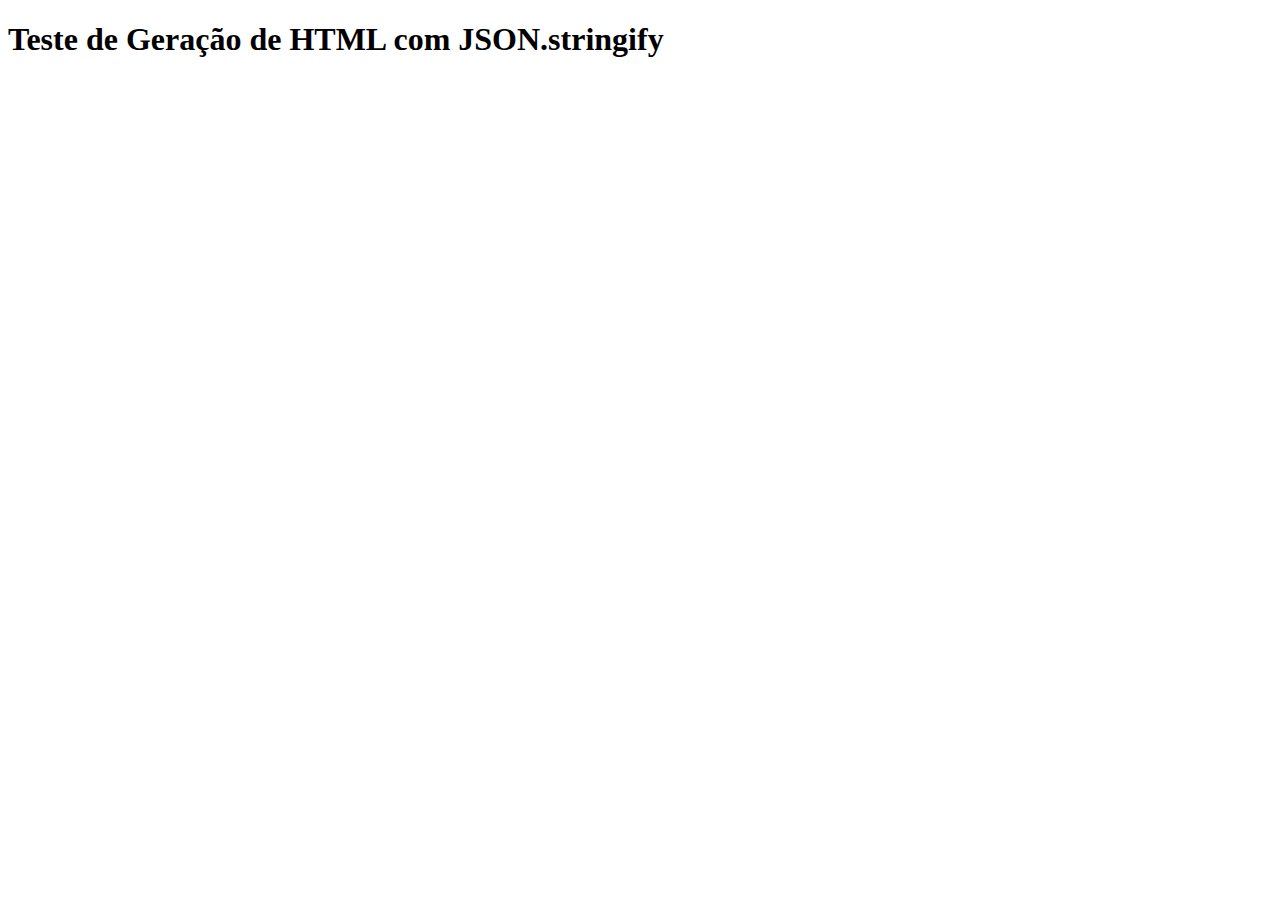
<file: teste_json_stringify.html>
<!DOCTYPE html>
<html>
<head>
    <title>Teste JSON.stringify no onclick</title>
</head>
<body>
    <h1>Teste de Geração de HTML com JSON.stringify</h1>
    
    <script>
        // Simular o código atual
        const temaIdStr = "1733174400000_5";
        const temaIdEscaped = JSON.stringify(temaIdStr);
        
        console.log("temaIdStr:", temaIdStr);
        console.log("JSON.stringify(temaIdStr):", temaIdEscaped);
        console.log("Tipo:", typeof temaIdEscaped);
        
        // Simular o HTML gerado
        const htmlGerado = `<div onclick="togglePendencia(${temaIdEscaped})">Teste</div>`;
        console.log("\nHTML GERADO:");
        console.log(htmlGerado);
        
        // Verificar se é válido
        const parser = new DOMParser();
        try {
            const doc = parser.parseFromString(htmlGerado, 'text/html');
            const div = doc.querySelector('div');
            if (div) {
                console.log("\n✅ HTML VÁLIDO");
                console.log("onclick atributo:", div.getAttribute('onclick'));
            } else {
                console.log("\n❌ HTML INVÁLIDO - elemento não encontrado");
            }
        } catch (e) {
            console.log("\n❌ ERRO AO PARSAR HTML:", e.message);
        }
        
        // Teste alternativo: com aspas simples
        const htmlAlternativo = `<div onclick="togglePendencia('${temaIdStr.replace(/'/g, "\\'")}')">Teste Alternativo</div>`;
        console.log("\n\nHTML ALTERNATIVO (escape manual):");
        console.log(htmlAlternativo);
        
        try {
            const doc2 = parser.parseFromString(htmlAlternativo, 'text/html');
            const div2 = doc2.querySelector('div');
            if (div2) {
                console.log("\n✅ HTML ALTERNATIVO VÁLIDO");
                console.log("onclick atributo:", div2.getAttribute('onclick'));
            }
        } catch (e) {
            console.log("\n❌ ERRO NO HTML ALTERNATIVO:", e.message);
        }
    </script>
</body>
</html>
</file>
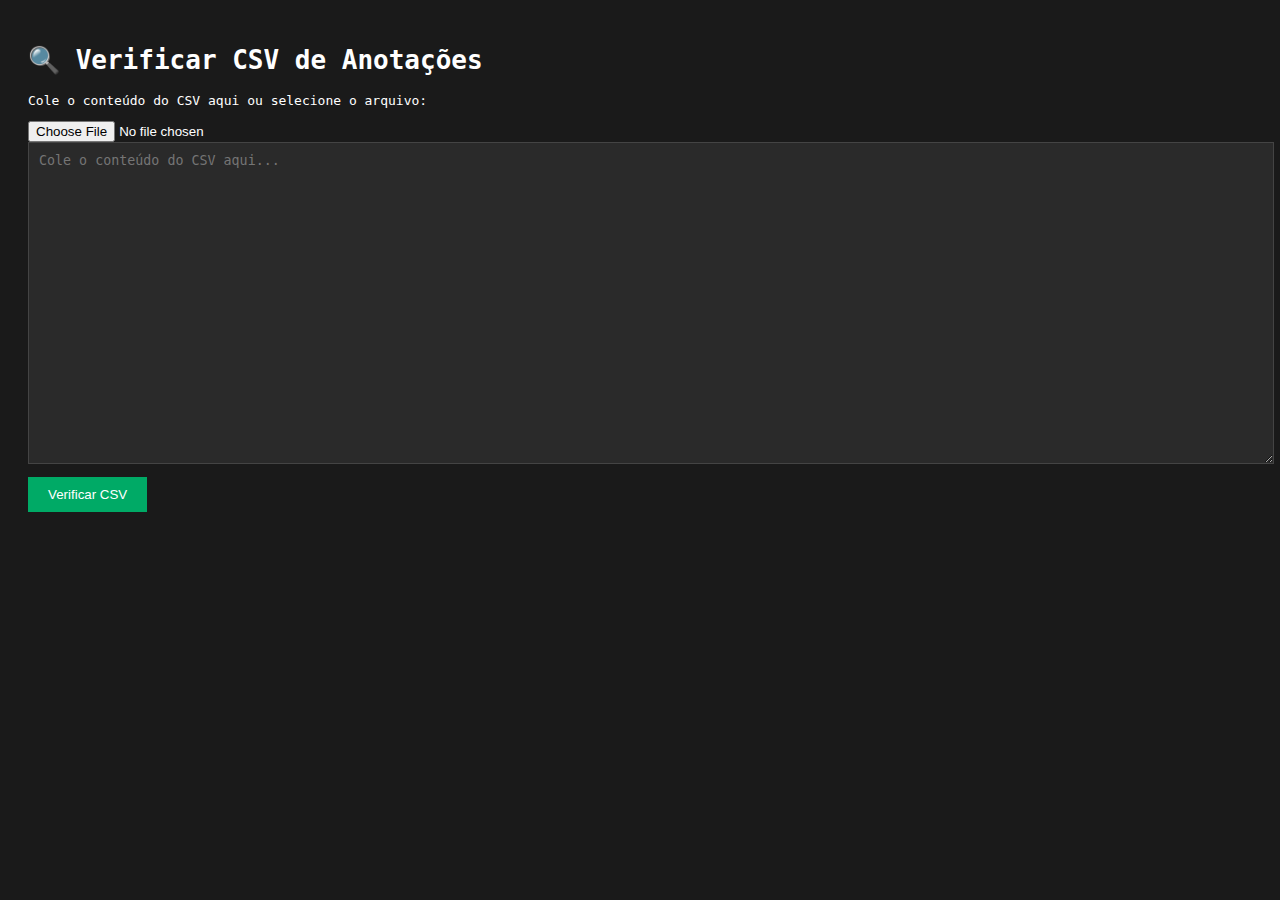
<file: verificar_csv_anotacoes.html>
<!DOCTYPE html>
<html>
<head>
    <title>Verificar CSV Anotações</title>
    <style>
        body { font-family: monospace; padding: 20px; background: #1a1a1a; color: #fff; }
        textarea { width: 100%; height: 300px; background: #2a2a2a; color: #fff; border: 1px solid #444; padding: 10px; }
        button { padding: 10px 20px; background: #0a6; color: #fff; border: none; cursor: pointer; margin: 10px 0; }
        button:hover { background: #0c8; }
        pre { background: #2a2a2a; padding: 10px; border: 1px solid #444; overflow-x: auto; }
    </style>
</head>
<body>
    <h1>🔍 Verificar CSV de Anotações</h1>
    <p>Cole o conteúdo do CSV aqui ou selecione o arquivo:</p>
    <input type="file" id="fileInput" accept=".csv" />
    <textarea id="csvContent" placeholder="Cole o conteúdo do CSV aqui..."></textarea>
    <button onclick="verificarCSV()">Verificar CSV</button>
    <div id="resultado"></div>

    <script>
        document.getElementById('fileInput').addEventListener('change', function(e) {
            const file = e.target.files[0];
            if (file) {
                const reader = new FileReader();
                reader.onload = function(e) {
                    document.getElementById('csvContent').value = e.target.result;
                    verificarCSV();
                };
                reader.readAsText(file);
            }
        });

        function verificarCSV() {
            const csv = document.getElementById('csvContent').value;
            if (!csv.trim()) {
                alert('Por favor, cole o conteúdo do CSV ou selecione o arquivo');
                return;
            }

            // Parse CSV simples
            const lines = csv.split('\n').filter(l => l.trim());
            if (lines.length === 0) {
                document.getElementById('resultado').innerHTML = '<pre>❌ CSV vazio!</pre>';
                return;
            }

            const headers = lines[0].split(',').map(h => h.trim().replace(/^"|"$/g, ''));
            const rows = lines.slice(1).map(line => {
                const values = [];
                let current = '';
                let inQuotes = false;
                for (let i = 0; i < line.length; i++) {
                    const ch = line[i];
                    if (ch === '"') {
                        if (inQuotes && line[i + 1] === '"') {
                            current += '"';
                            i++;
                        } else {
                            inQuotes = !inQuotes;
                        }
                    } else if (ch === ',' && !inQuotes) {
                        values.push(current.trim());
                        current = '';
                    } else {
                        current += ch;
                    }
                }
                values.push(current.trim());
                return values;
            });

            let html = '<h2>📊 Análise do CSV</h2>';
            html += `<p><strong>Total de linhas:</strong> ${lines.length}</p>`;
            html += `<p><strong>Headers encontrados:</strong> ${headers.length}</p>`;
            
            html += '<h3>📋 Headers:</h3><pre>';
            headers.forEach((h, i) => {
                html += `${i + 1}. "${h}"\n`;
            });
            html += '</pre>';

            html += '<h3>📝 Primeiras 5 linhas de dados:</h3><pre>';
            rows.slice(0, 5).forEach((row, i) => {
                html += `\nLinha ${i + 1}:\n`;
                headers.forEach((header, j) => {
                    html += `  ${header}: "${row[j] || ''}"\n`;
                });
            });
            html += '</pre>';

            // Verificar campos esperados
            const camposEsperados = ['id', 'temaId', 'area', 'tema', 'conteudo', 'ultimaAtualizacao'];
            const headersLower = headers.map(h => h.toLowerCase().normalize('NFD').replace(/[\u0300-\u036f]/g, '').replace(/\s+/g, ''));
            
            html += '<h3>✅ Campos encontrados vs esperados:</h3><pre>';
            camposEsperados.forEach(campo => {
                const encontrado = headersLower.find(h => h.includes(campo.toLowerCase()));
                if (encontrado) {
                    const idx = headersLower.indexOf(encontrado);
                    html += `✅ ${campo} → encontrado como "${headers[idx]}"\n`;
                } else {
                    html += `❌ ${campo} → NÃO ENCONTRADO\n`;
                }
            });
            html += '</pre>';

            // Verificar se há conteúdo
            const conteudoIdx = headersLower.findIndex(h => h.includes('conteudo') || h.includes('conteúdo'));
            if (conteudoIdx >= 0) {
                html += '<h3>📄 Anotações com conteúdo:</h3><pre>';
                let comConteudo = 0;
                rows.forEach((row, i) => {
                    const conteudo = (row[conteudoIdx] || '').trim();
                    if (conteudo.length > 0) {
                        comConteudo++;
                        const temaIdx = headersLower.findIndex(h => h.includes('tema') && !h.includes('temaid'));
                        const tema = temaIdx >= 0 ? row[temaIdx] : 'N/A';
                        html += `${comConteudo}. ${tema}: ${conteudo.substring(0, 50)}...\n`;
                    }
                });
                html += `\nTotal: ${comConteudo} anotações com conteúdo\n`;
                html += '</pre>';
            }

            document.getElementById('resultado').innerHTML = html;
        }
    </script>
</body>
</html>
</file>
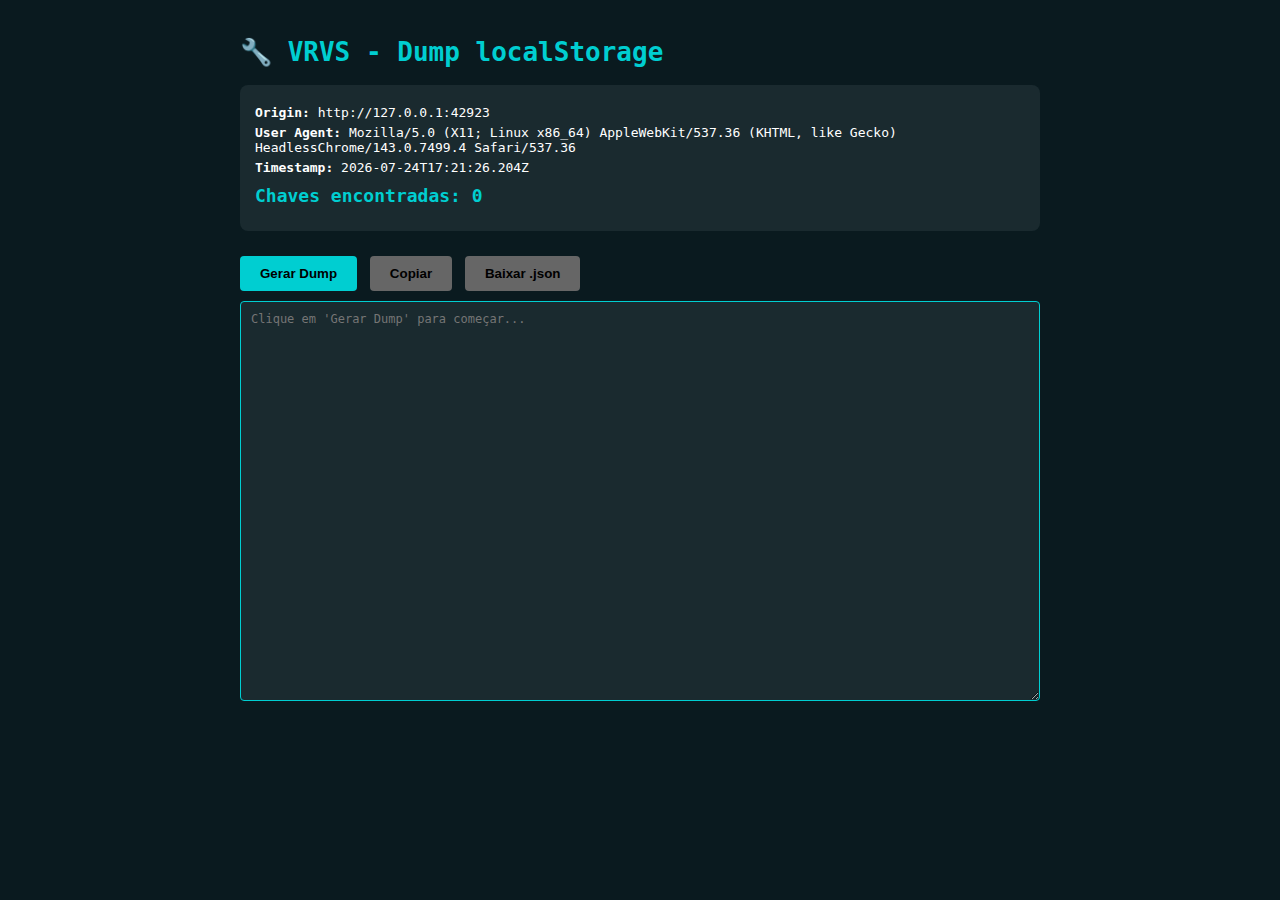
<file: docs/dump_localstorage.html>
<!DOCTYPE html>
<html lang="pt-BR">
<head>
    <meta charset="UTF-8">
    <meta name="viewport" content="width=device-width, initial-scale=1.0">
    <title>VRVS - Dump localStorage</title>
    <style>
        body {
            font-family: monospace;
            padding: 20px;
            background: #0a1a1f;
            color: #fff;
            max-width: 800px;
            margin: 0 auto;
        }
        h1 {
            color: #00CED1;
        }
        .info {
            background: #1a2a2f;
            padding: 15px;
            margin: 15px 0;
            border-radius: 8px;
        }
        .info-item {
            margin: 5px 0;
        }
        button {
            padding: 10px 20px;
            margin: 10px 5px 10px 0;
            background: #00CED1;
            border: none;
            cursor: pointer;
            color: #000;
            font-weight: bold;
            border-radius: 4px;
        }
        button:hover {
            background: #00E5E8;
        }
        button:disabled {
            background: #666;
            cursor: not-allowed;
        }
        textarea {
            width: 100%;
            height: 400px;
            background: #1a2a2f;
            color: #fff;
            border: 1px solid #00CED1;
            padding: 10px;
            font-family: monospace;
            font-size: 12px;
            border-radius: 4px;
            box-sizing: border-box;
        }
        .counter {
            font-size: 18px;
            font-weight: bold;
            color: #00CED1;
            margin: 10px 0;
        }
    </style>
</head>
<body>
    <h1>🔧 VRVS - Dump localStorage</h1>
    
    <div class="info">
        <div class="info-item"><strong>Origin:</strong> <span id="originDisplay">-</span></div>
        <div class="info-item"><strong>User Agent:</strong> <span id="userAgentDisplay">-</span></div>
        <div class="info-item"><strong>Timestamp:</strong> <span id="timestampDisplay">-</span></div>
        <div class="counter" id="counterDisplay">Chaves encontradas: 0</div>
    </div>
    
    <div>
        <button onclick="gerarDump()">Gerar Dump</button>
        <button onclick="copiarDump()" id="btnCopiar" disabled>Copiar</button>
        <button onclick="baixarDump()" id="btnBaixar" disabled>Baixar .json</button>
    </div>
    
    <textarea id="dumpOutput" readonly placeholder="Clique em 'Gerar Dump' para começar..."></textarea>
    
    <script>
        // ES5 PURO - Zero sintaxe moderna
        var dumpData = null;
        
        function atualizarInfo() {
            try {
                document.getElementById('originDisplay').textContent = window.location.origin;
                document.getElementById('userAgentDisplay').textContent = navigator.userAgent;
                document.getElementById('timestampDisplay').textContent = new Date().toISOString();
            } catch(e) {
                console.log('Erro ao atualizar info:', e);
            }
        }
        
        function gerarDump() {
            try {
                var data = {
                    timestamp: new Date().toISOString(),
                    origin: window.location.origin,
                    userAgent: navigator.userAgent,
                    items: {}
                };
                
                var count = 0;
                for (var i = 0; i < localStorage.length; i++) {
                    var key = localStorage.key(i);
                    var value = localStorage.getItem(key);
                    data.items[key] = value;
                    count++;
                }
                
                dumpData = data;
                document.getElementById('dumpOutput').value = JSON.stringify(data, null, 2);
                document.getElementById('counterDisplay').textContent = 'Chaves encontradas: ' + count;
                document.getElementById('btnCopiar').disabled = false;
                document.getElementById('btnBaixar').disabled = false;
                
                atualizarInfo();
            } catch(e) {
                alert('Erro ao gerar dump: ' + e);
                console.error(e);
            }
        }
        
        function copiarDump() {
            try {
                if (!dumpData) {
                    alert('Gere o dump primeiro!');
                    return;
                }
                
                var textarea = document.getElementById('dumpOutput');
                textarea.select();
                textarea.setSelectionRange(0, 99999);
                
                var copiado = false;
                try {
                    copiado = document.execCommand('copy');
                } catch(e) {
                    console.log('execCommand não suportado:', e);
                }
                
                if (copiado) {
                    alert('Dump copiado para área de transferência!');
                } else {
                    alert('Não foi possível copiar automaticamente. Selecione o texto manualmente.');
                }
            } catch(e) {
                alert('Erro ao copiar: ' + e);
                console.error(e);
            }
        }
        
        function baixarDump() {
            try {
                if (!dumpData) {
                    alert('Gere o dump primeiro!');
                    return;
                }
                
                var jsonStr = JSON.stringify(dumpData, null, 2);
                var blob = new Blob([jsonStr], { type: 'application/json' });
                var url = URL.createObjectURL(blob);
                var a = document.createElement('a');
                a.href = url;
                a.download = 'vrvs_localstorage_dump_' + new Date().getTime() + '.json';
                document.body.appendChild(a);
                a.click();
                document.body.removeChild(a);
                URL.revokeObjectURL(url);
            } catch(e) {
                alert('Erro ao baixar: ' + e + '\nUse o campo de texto acima para copiar manualmente.');
                console.error(e);
            }
        }
        
        // Atualizar info ao carregar
        window.onload = function() {
            atualizarInfo();
        };
    </script>
</body>
</html>
</file>
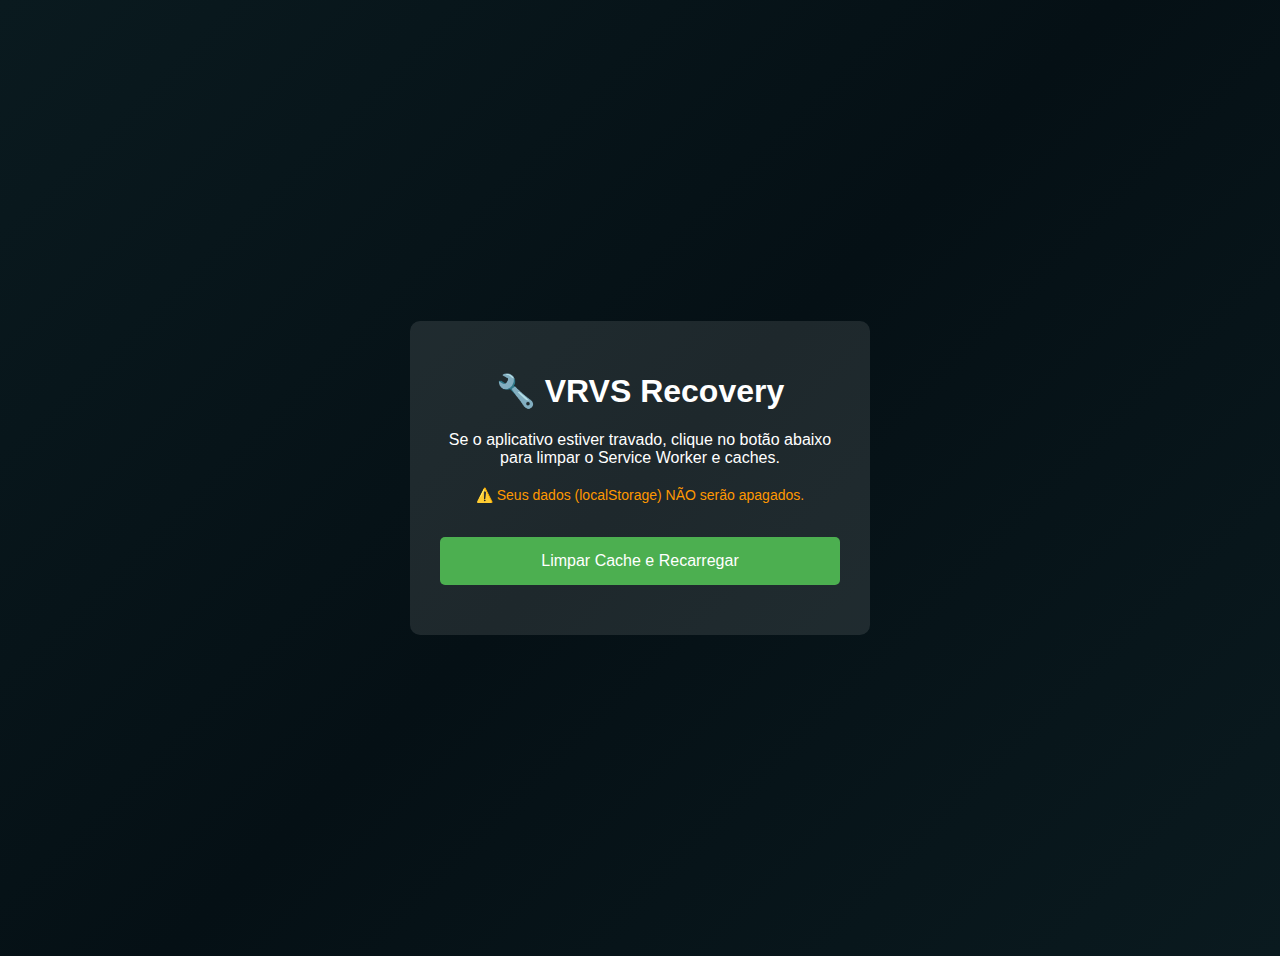
<file: docs/recover.html>
<!DOCTYPE html>
<html lang="pt-BR">
<head>
    <meta charset="UTF-8">
    <meta name="viewport" content="width=device-width, initial-scale=1.0">
    <title>VRVS - Recovery</title>
    <style>
        body {
            font-family: -apple-system, BlinkMacSystemFont, 'Segoe UI', sans-serif;
            background: linear-gradient(135deg, #0a1a1f 0%, #051015 50%, #0a1a1f 100%);
            color: white;
            display: flex;
            flex-direction: column;
            align-items: center;
            justify-content: center;
            min-height: 100vh;
            padding: 20px;
            text-align: center;
        }
        .container {
            max-width: 400px;
            background: rgba(255,255,255,0.1);
            padding: 30px;
            border-radius: 10px;
        }
        button {
            background: #4CAF50;
            color: white;
            border: none;
            padding: 15px 30px;
            font-size: 16px;
            border-radius: 5px;
            cursor: pointer;
            margin-top: 20px;
            width: 100%;
        }
        button:hover {
            background: #45a049;
        }
        .warning {
            color: #ff9800;
            margin-top: 20px;
            font-size: 14px;
        }
    </style>
</head>
<body>
    <div class="container">
        <h1>🔧 VRVS Recovery</h1>
        
        <!-- Modo Storage Doctor (quando ?mode=storage) -->
        <div id="storageDoctor" style="display: none;">
            <h2 style="color: #ff6b6b; margin-top: 20px;">💾 Storage Doctor</h2>
            <p style="font-size: 14px; margin-bottom: 20px;">localStorage está cheio ou corrompido. Analise e limpe dados não essenciais.</p>
            
            <!-- Mostrar reason se presente -->
            <div id="reasonDisplay" style="background: rgba(255,152,0,0.2); padding: 10px; border-radius: 6px; margin-bottom: 15px; font-size: 13px; display: none;"></div>
            
            <!-- Top chaves por tamanho -->
            <div style="margin-top: 20px; text-align: left;">
                <h3 style="font-size: 14px; margin-bottom: 10px;">📊 Top Chaves por Tamanho</h3>
                <!-- S3N: Diagnóstico QUOTA no topo -->
                <div id="quotaDiagnostics" style="background: rgba(255,152,0,0.15); padding: 10px; border-radius: 6px; margin-bottom: 10px; font-size: 11px; font-family: monospace; color: rgba(255,255,255,0.9);">
                    <div style="color: rgba(255,255,255,0.6);">Carregando diagnóstico...</div>
                </div>
                <div id="storageKeysList" style="background: rgba(0,0,0,0.3); padding: 15px; border-radius: 8px; max-height: 300px; overflow-y: auto; font-size: 12px; font-family: monospace;">
                    <div style="color: rgba(255,255,255,0.6);">Carregando...</div>
                </div>
            </div>
            
            <!-- S3N: Botões de limpeza rápida -->
            <div style="margin-top: 15px; display: flex; gap: 10px;">
                <button onclick="clearFlags()" style="background: #9C27B0; flex: 1; margin: 0;">
                    🏳️ Limpar FLAGS
                </button>
                <button onclick="clearCacheStorage()" style="background: #607D8B; flex: 1; margin: 0;">
                    🗑️ Limpar Cache Storage
                </button>
            </div>
            
            <!-- S3N: Resultado do teste de escrita -->
            <div id="writeTestResult" style="margin-top: 10px; padding: 8px; border-radius: 6px; font-size: 12px; display: none;"></div>
            
            <!-- Botão Baixar Backup Essenciais -->
            <button onclick="downloadEssentialData()" style="background: #2196F3; margin-top: 15px;">
                📥 Exportar dados essenciais
            </button>
            
            <!-- Preset Seguro Limpeza -->
            <div style="margin-top: 20px; text-align: left;">
                <h3 style="font-size: 14px; margin-bottom: 10px;">🧹 Limpeza Segura</h3>
                <div style="background: rgba(255,152,0,0.1); padding: 15px; border-radius: 8px; font-size: 13px;">
                    <div style="margin-bottom: 10px;">
                        <label style="display: flex; align-items: center; cursor: pointer;">
                            <input type="checkbox" id="cleanBackups" checked style="margin-right: 8px;">
                            <span>Limpar BACKUPS (vrvs_backup_*)</span>
                        </label>
                    </div>
                    <div style="margin-bottom: 10px;">
                        <label style="display: flex; align-items: center; cursor: pointer;">
                            <input type="checkbox" id="cleanDebug" checked style="margin-right: 8px;">
                            <span>Limpar DEBUG/TRACE/TEMP (__vrvs*, vrvs_boot*, vrvs_trace*, vrvs_tmp*)</span>
                        </label>
                    </div>
                    <div style="margin-bottom: 10px;">
                        <label style="display: flex; align-items: center; cursor: pointer;">
                            <input type="checkbox" id="cleanLarge" checked style="margin-right: 8px;">
                            <span>Limpar chaves grandes não protegidas (>200KB)</span>
                        </label>
                    </div>
                    <div style="margin-top: 15px; padding-top: 15px; border-top: 1px solid rgba(255,255,255,0.2); color: #4CAF50; font-weight: 600;">
                        ✅ PROTEGIDAS (não serão removidas): vrvs_dados, vrvs_historico, vrvs_diario, vrvs_anotacoes, vrvs_lembretes, vrvs_config, vrvs_areas_custom
                    </div>
                </div>
            </div>
            
            <!-- Botão Executar Limpeza -->
            <button onclick="executeStorageCleanup()" style="background: #ff9800; margin-top: 15px;">
                🧹 Executar limpeza selecionada
            </button>
            
            <!-- Botão Voltar -->
            <button onclick="goBackToApp()" style="background: rgba(255,255,255,0.2); margin-top: 10px;">
                ← Voltar para o app
            </button>
        </div>
        
        <!-- Modo Recovery Normal (quando não é ?mode=storage) -->
        <div id="normalRecovery">
            <p>Se o aplicativo estiver travado, clique no botão abaixo para limpar o Service Worker e caches.</p>
            <p class="warning">⚠️ Seus dados (localStorage) NÃO serão apagados.</p>
            <button onclick="recover()">Limpar Cache e Recarregar</button>
        </div>
        
        <div id="status" style="margin-top: 20px; font-size: 14px;"></div>
    </div>
    <script>
        // Detectar modo storage doctor
        (function() {
            const urlParams = new URLSearchParams(window.location.search);
            const isStorageMode = urlParams.get('mode') === 'storage';
            const reason = urlParams.get('reason');
            
            if (isStorageMode) {
                document.getElementById('storageDoctor').style.display = 'block';
                document.getElementById('normalRecovery').style.display = 'none';
                
                // Mostrar reason se presente
                if (reason) {
                    const reasonDisplay = document.getElementById('reasonDisplay');
                    if (reasonDisplay) {
                        let reasonText = 'Motivo: ';
                        if (reason === 'quota' || reason.startsWith('quota_')) {
                            reasonText += 'Quota de armazenamento excedida';
                        } else if (reason === 'parse_fail' || reason.startsWith('parse_fail')) {
                            reasonText += 'Dados corrompidos (erro ao parsear JSON)';
                        } else if (reason === 'too_big' || reason.startsWith('too_big')) {
                            reasonText += 'Chave muito grande (>4MB)';
                        } else {
                            reasonText += reason.replace(/_/g, ' ');
                        }
                        reasonDisplay.textContent = reasonText;
                        reasonDisplay.style.display = 'block';
                    }
                }
                
                loadStorageKeys();
            } else {
                document.getElementById('storageDoctor').style.display = 'none';
                document.getElementById('normalRecovery').style.display = 'block';
            }
        })();
        
        // Chaves críticas protegidas (NUNCA deletar)
        const PROTECTED_KEYS = [
            'vrvs_dados',
            'vrvs_historico',
            'vrvs_diario',
            'vrvs_anotacoes',
            'vrvs_lembretes',
            'vrvs_config',
            'vrvs_areas_custom'
        ];
        
        // S3N: Carregar lista de chaves por tamanho com diagnóstico completo
        function loadStorageKeys() {
            const listEl = document.getElementById('storageKeysList');
            const diagEl = document.getElementById('quotaDiagnostics');
            if (!listEl) return;
            
            try {
                const keys = [];
                let totalBytes = 0;
                let nullCount = 0;
                let emptyCount = 0;
                let maiorChave = { key: '', size: 0 };
                
                for (let i = 0; i < localStorage.length; i++) {
                    const key = localStorage.key(i);
                    if (!key) continue;
                    try {
                        const value = localStorage.getItem(key);
                        // S3N: Ajustar cálculo - value === null é diferente de value === ''
                        const sizeBytes = (value === null) ? 0 : (value.length * 2);
                        
                        // Contadores
                        if (value === null) nullCount++;
                        else if (value === '') emptyCount++;
                        
                        totalBytes += sizeBytes;
                        
                        // Maior chave
                        if (sizeBytes > maiorChave.size) {
                            maiorChave = { key: key, size: sizeBytes };
                        }
                        
                        const isProtected = PROTECTED_KEYS.includes(key);
                        keys.push({ key: key, size: sizeBytes, protected: isProtected });
                    } catch(e) {
                        keys.push({ key: key, size: 0, protected: false });
                    }
                }
                
                // S3N: Renderizar diagnóstico no topo
                if (diagEl) {
                    const totalKB = (totalBytes / 1024).toFixed(3);
                    const totalMB = (totalBytes / (1024 * 1024)).toFixed(3);
                    const totalStr = totalBytes >= 1024 * 1024 ? totalMB + ' MB' : totalKB + ' KB';
                    const maiorKB = (maiorChave.size / 1024).toFixed(3);
                    const maiorMB = (maiorChave.size / (1024 * 1024)).toFixed(3);
                    const maiorStr = maiorChave.size >= 1024 * 1024 ? maiorMB + ' MB' : maiorKB + ' KB';
                    
                    diagEl.innerHTML = 
                        '<div><strong>Total:</strong> ' + keys.length + ' chaves | ' + totalBytes.toLocaleString() + ' bytes (' + totalStr + ')</div>' +
                        '<div style="margin-top: 4px;"><strong>Null:</strong> ' + nullCount + ' | <strong>Vazias:</strong> ' + emptyCount + '</div>' +
                        '<div style="margin-top: 4px;"><strong>Maior:</strong> ' + escapeHtml(maiorChave.key) + ' = ' + maiorChave.size.toLocaleString() + ' bytes (' + maiorStr + ')</div>';
                }
                
                // Ordenar por tamanho (desc)
                keys.sort((a, b) => b.size - a.size);
                
                // Renderizar lista
                if (keys.length === 0) {
                    listEl.innerHTML = '<div style="color: rgba(255,255,255,0.6);">Nenhuma chave encontrada</div>';
                    return;
                }
                
                let html = '<table style="width: 100%; border-collapse: collapse;">';
                html += '<tr style="border-bottom: 1px solid rgba(255,255,255,0.2);"><th style="text-align: left; padding: 5px;">Chave</th><th style="text-align: right; padding: 5px;">Bytes</th><th style="text-align: right; padding: 5px;">KB</th><th style="text-align: center; padding: 5px;">Status</th></tr>';
                
                keys.forEach(function(item) {
                    // S3N: Exibir bytes e KB com 3 casas
                    const sizeKB = (item.size / 1024).toFixed(3);
                    const sizeMB = (item.size / (1024 * 1024)).toFixed(3);
                    const sizeKBStr = item.size >= 1024 * 1024 ? sizeMB + ' MB' : sizeKB + ' KB';
                    const statusStr = item.protected ? '<span style="color: #4CAF50;">PROTEGIDA</span>' : (item.size > 200 * 1024 ? '<span style="color: #ff9800;">SUSPEITA</span>' : '');
                    html += '<tr style="border-bottom: 1px solid rgba(255,255,255,0.1);">';
                    html += '<td style="padding: 5px; word-break: break-all;">' + escapeHtml(item.key) + '</td>';
                    html += '<td style="padding: 5px; text-align: right; font-family: monospace;">' + item.size.toLocaleString() + '</td>';
                    html += '<td style="padding: 5px; text-align: right; font-family: monospace;">' + sizeKBStr + '</td>';
                    html += '<td style="padding: 5px; text-align: center;">' + statusStr + '</td>';
                    html += '</tr>';
                });
                
                html += '</table>';
                listEl.innerHTML = html;
            } catch(e) {
                listEl.innerHTML = '<div style="color: #ff6b6b;">Erro ao carregar chaves: ' + escapeHtml(String(e)) + '</div>';
                if (diagEl) {
                    diagEl.innerHTML = '<div style="color: #ff6b6b;">Erro no diagnóstico: ' + escapeHtml(String(e)) + '</div>';
                }
            }
        }
        
        // Escapar HTML
        function escapeHtml(text) {
            const div = document.createElement('div');
            div.textContent = text;
            return div.innerHTML;
        }
        
        // Baixar backup apenas das chaves essenciais protegidas
        function downloadEssentialData() {
            try {
                const backup = {};
                PROTECTED_KEYS.forEach(function(key) {
                    try {
                        const value = localStorage.getItem(key);
                        if (value !== null) {
                            backup[key] = value;
                        }
                    } catch(e) {
                        backup[key] = null;
                    }
                });
                
                const jsonStr = JSON.stringify(backup, null, 2);
                const blob = new Blob([jsonStr], { type: 'application/json' });
                const url = URL.createObjectURL(blob);
                const a = document.createElement('a');
                a.href = url;
                a.download = 'vrvs_essential_data_' + new Date().toISOString().replace(/[:.]/g, '-') + '.json';
                document.body.appendChild(a);
                a.click();
                document.body.removeChild(a);
                URL.revokeObjectURL(url);
                
                const status = document.getElementById('status');
                status.textContent = '✅ Dados essenciais exportados com sucesso!';
                status.style.color = '#4CAF50';
            } catch(e) {
                const status = document.getElementById('status');
                status.textContent = '❌ Erro ao exportar: ' + e.message;
                status.style.color = '#ff6b6b';
            }
        }
        
        // Executar limpeza selecionada
        function executeStorageCleanup() {
            const status = document.getElementById('status');
            const cleanBackups = document.getElementById('cleanBackups').checked;
            const cleanDebug = document.getElementById('cleanDebug').checked;
            const cleanLarge = document.getElementById('cleanLarge').checked;
            
            if (!cleanBackups && !cleanDebug && !cleanLarge) {
                status.textContent = '⚠️ Selecione pelo menos uma opção de limpeza.';
                status.style.color = '#ff9800';
                return;
            }
            
            // Confirmação explícita
            const confirmMsg = 'Tem certeza que deseja executar a limpeza selecionada?\n\n' +
                              'Isso irá remover:\n' +
                              (cleanBackups ? '- Backups antigos\n' : '') +
                              (cleanDebug ? '- Chaves de debug/trace/temp\n' : '') +
                              (cleanLarge ? '- Chaves grandes não protegidas\n' : '') +
                              '\nChaves protegidas NÃO serão removidas.';
            
            if (!confirm(confirmMsg)) {
                return;
            }
            
            // Padrões seguros para limpeza
            const patterns = [];
            if (cleanBackups) {
                patterns.push(/^vrvs_backup_/);
            }
            if (cleanDebug) {
                patterns.push(/^__vrvs/);
                patterns.push(/^vrvs_boot/);
                patterns.push(/^vrvs_trace/);
                patterns.push(/^vrvs_tmp/);
            }
            
            let removedCount = 0;
            let removedSize = 0;
            
            try {
                const keysToRemove = [];
                for (let i = 0; i < localStorage.length; i++) {
                    const key = localStorage.key(i);
                    if (!key) continue;
                    
                    // Pular chaves protegidas
                    if (PROTECTED_KEYS.includes(key)) continue;
                    
                    let shouldRemove = false;
                    
                    // Verificar padrões
                    if (patterns.some(p => p.test(key))) {
                        shouldRemove = true;
                    }
                    
                    // Verificar tamanho grande (se opção marcada)
                    if (cleanLarge && !shouldRemove) {
                        try {
                            const value = localStorage.getItem(key);
                            // S3N: Ajustar cálculo - value === null é diferente de value === ''
                            const size = (value === null) ? 0 : (value.length * 2);
                            if (size > 200 * 1024) {
                                shouldRemove = true;
                            }
                        } catch(e) {
                            // Ignorar erros ao ler
                        }
                    }
                    
                    if (shouldRemove) {
                        try {
                            const value = localStorage.getItem(key);
                            // S3N: Ajustar cálculo - value === null é diferente de value === ''
                            const size = (value === null) ? 0 : (value.length * 2);
                            keysToRemove.push({ key: key, size: size });
                        } catch(e) {
                            keysToRemove.push({ key: key, size: 0 });
                        }
                    }
                }
                
                // Remover chaves
                keysToRemove.forEach(function(item) {
                    try {
                        localStorage.removeItem(item.key);
                        removedCount++;
                        removedSize += item.size;
                    } catch(e) {
                        // Ignorar erros de remoção
                    }
                });
                
                const sizeMB = (removedSize / (1024 * 1024)).toFixed(2);
                const sizeKB = (removedSize / 1024).toFixed(2);
                const sizeStr = removedSize >= 1024 * 1024 ? sizeMB + ' MB' : sizeKB + ' KB';
                
                status.textContent = '✅ Limpeza concluída! ' + removedCount + ' chave(s) removida(s), ' + sizeStr + ' liberados.';
                status.style.color = '#4CAF50';
                
                // S3N: Teste de escrita após limpeza
                testQuotaWrite();
                
                // Recarregar lista
                loadStorageKeys();
                
                // Redirecionar após 2 segundos
                setTimeout(function() {
                    goBackToApp();
                }, 2000);
            } catch(e) {
                status.textContent = '❌ Erro durante limpeza: ' + e.message;
                status.style.color = '#ff6b6b';
            }
        }
        
        // S3N: Limpar FLAGS (chaves não essenciais)
        function clearFlags() {
            const FLAGS_TO_REMOVE = [
                'vrvs_disable_sw',
                'vrvs_mostrar_changelog',
                'vrvs_versao_anterior',
                'vrvs_tutorial_completo',
                'vrvs_last_boot_step',
                'vrvs_last_boot_err'
            ];
            
            if (!confirm('Tem certeza que deseja remover as FLAGS?\n\nIsso irá remover: ' + FLAGS_TO_REMOVE.join(', ') + '\n\nChaves protegidas NÃO serão removidas.')) {
                return;
            }
            
            const status = document.getElementById('status');
            let removedCount = 0;
            
            try {
                FLAGS_TO_REMOVE.forEach(function(key) {
                    try {
                        if (localStorage.getItem(key) !== null) {
                            localStorage.removeItem(key);
                            removedCount++;
                        }
                    } catch(e) {
                        // Ignorar erros
                    }
                });
                
                status.textContent = '✅ ' + removedCount + ' FLAG(s) removida(s).';
                status.style.color = '#4CAF50';
                
                // S3N: Teste de escrita após limpeza
                testQuotaWrite();
                
                // Recarregar lista
                loadStorageKeys();
            } catch(e) {
                status.textContent = '❌ Erro ao remover FLAGS: ' + e.message;
                status.style.color = '#ff6b6b';
            }
        }
        
        // S3N: Limpar Cache Storage (caches.keys() e deletar todos)
        async function clearCacheStorage() {
            if (!('caches' in window)) {
                const status = document.getElementById('status');
                status.textContent = '⚠️ Cache Storage não disponível neste navegador.';
                status.style.color = '#ff9800';
                return;
            }
            
            if (!confirm('Tem certeza que deseja limpar TODOS os caches do Cache Storage?\n\nIsso irá remover todos os caches, mas NÃO afeta localStorage.')) {
                return;
            }
            
            const status = document.getElementById('status');
            status.textContent = 'Processando...';
            
            try {
                const cacheNames = await caches.keys();
                let deletedCount = 0;
                
                for (let name of cacheNames) {
                    try {
                        await caches.delete(name);
                        deletedCount++;
                    } catch(e) {
                        // Ignorar erros individuais
                    }
                }
                
                status.textContent = '✅ ' + deletedCount + ' cache(s) removido(s) do Cache Storage.';
                status.style.color = '#4CAF50';
                
                // S3N: Teste de escrita após limpeza
                testQuotaWrite();
            } catch(e) {
                status.textContent = '❌ Erro ao limpar Cache Storage: ' + e.message;
                status.style.color = '#ff6b6b';
            }
        }
        
        // S3N: Teste de escrita após qualquer limpeza
        function testQuotaWrite() {
            const resultEl = document.getElementById('writeTestResult');
            if (!resultEl) return;
            
            try {
                localStorage.setItem('vrvs_tmp_quota_test', '1');
                localStorage.removeItem('vrvs_tmp_quota_test');
                
                resultEl.style.display = 'block';
                resultEl.style.background = 'rgba(76, 175, 80, 0.2)';
                resultEl.style.color = '#4CAF50';
                resultEl.textContent = '✅ Teste de escrita: PASS (localStorage tem espaço disponível)';
            } catch(e) {
                resultEl.style.display = 'block';
                resultEl.style.background = 'rgba(244, 67, 54, 0.2)';
                resultEl.style.color = '#f44336';
                
                if (e.name === 'QuotaExceededError' || e.code === 22 || (e.message && e.message.toLowerCase().includes('quota'))) {
                    resultEl.textContent = '❌ Teste de escrita: FAIL (QuotaExceededError - localStorage ainda está cheio)';
                } else {
                    resultEl.textContent = '❌ Teste de escrita: FAIL (' + escapeHtml(String(e)) + ')';
                }
            }
        }
        
        // Voltar para o app com cache-bust
        function goBackToApp() {
            const timestamp = Date.now();
            window.location.href = './index.html?recovered=1&v=' + timestamp;
        }
        
        async function recover() {
            const status = document.getElementById('status');
            status.textContent = 'Processando...';
            try {
                // 1. Unregister Service Worker
                if ('serviceWorker' in navigator) {
                    const registrations = await navigator.serviceWorker.getRegistrations();
                    for (let reg of registrations) {
                        await reg.unregister();
                        status.textContent += ' ✓ SW removido';
                    }
                }
                // 2. Limpar todos os caches
                if ('caches' in window) {
                    const cacheNames = await caches.keys();
                    for (let name of cacheNames) {
                        await caches.delete(name);
                        status.textContent += ' ✓ Cache ' + name + ' removido';
                    }
                }
                // 3. Aguardar um pouco
                await new Promise(resolve => setTimeout(resolve, 500));
                // 4. Redirect para index.html com flag de recovery
                status.textContent = '✓ Concluído! Redirecionando...';
                setTimeout(() => {
                    window.location.href = './index.html?recovered=1';
                }, 1000);
            } catch(e) {
                status.textContent = '❌ Erro: ' + e.message;
                console.error('[RECOVERY] Erro:', e);
            }
        }
    </script>
</body>
</html>
</file>
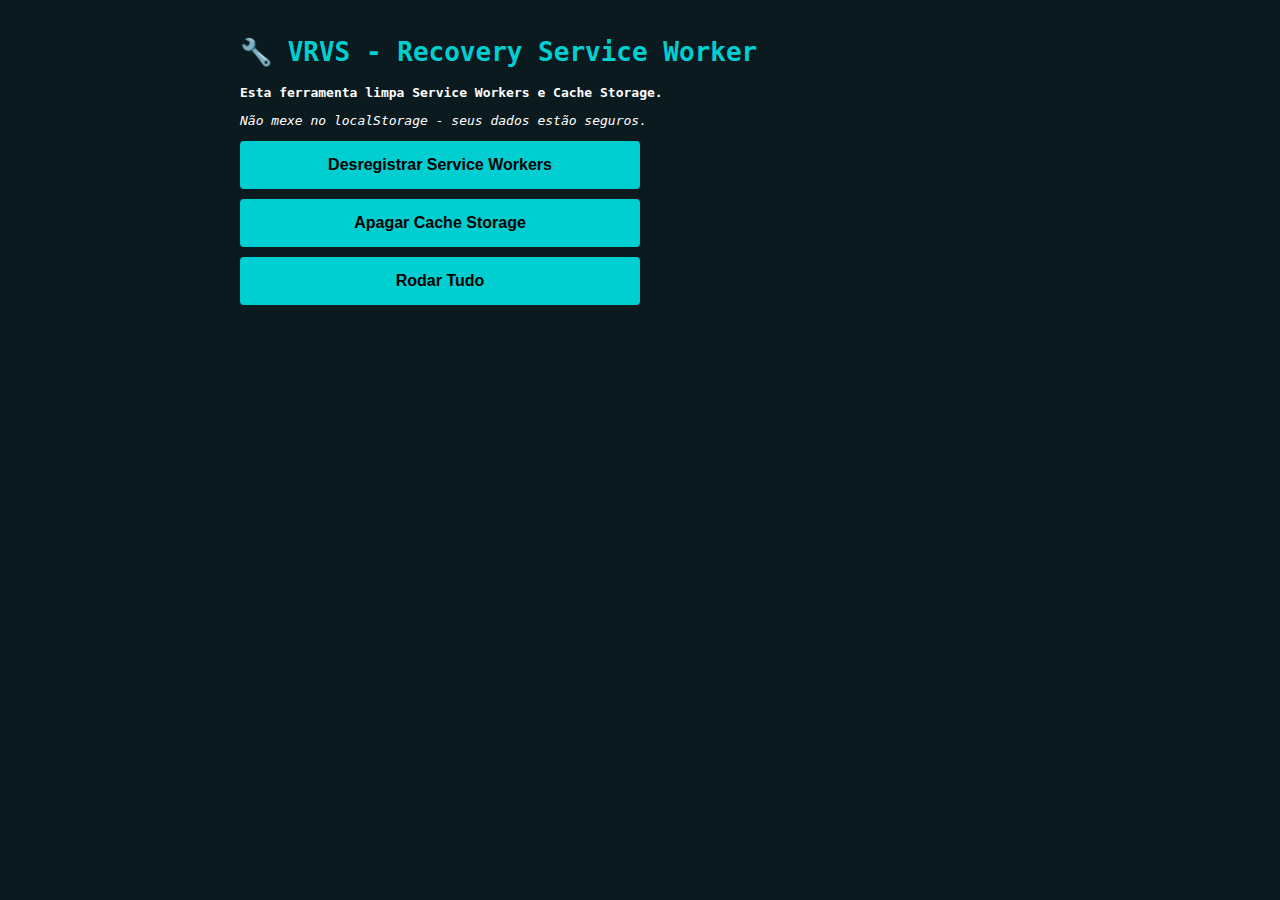
<file: docs/recovery_sw.html>
<!DOCTYPE html>
<html lang="pt-BR">
<head>
    <meta charset="UTF-8">
    <meta name="viewport" content="width=device-width, initial-scale=1.0">
    <title>VRVS - Recovery Service Worker</title>
    <style>
        body {
            font-family: monospace;
            padding: 20px;
            background: #0a1a1f;
            color: #fff;
            max-width: 800px;
            margin: 0 auto;
        }
        h1 {
            color: #00CED1;
        }
        button {
            padding: 15px 25px;
            margin: 10px 5px 10px 0;
            background: #00CED1;
            border: none;
            cursor: pointer;
            color: #000;
            font-weight: bold;
            border-radius: 4px;
            font-size: 16px;
            display: block;
            width: 100%;
            max-width: 400px;
        }
        button:hover {
            background: #00E5E8;
        }
        button:disabled {
            background: #666;
            cursor: not-allowed;
        }
        .status {
            padding: 10px;
            margin: 10px 0;
            background: #1a2a2f;
            border-left: 4px solid #00CED1;
            border-radius: 4px;
        }
        .status.success {
            border-left-color: #22c55e;
            background: #0a2a0a;
        }
        .status.error {
            border-left-color: #dc3545;
            background: #2a0a0a;
        }
        .status.info {
            border-left-color: #00CED1;
        }
        #statusContainer {
            margin: 20px 0;
            min-height: 100px;
        }
        .link-final {
            display: block;
            padding: 20px;
            background: #00CED1;
            color: #000;
            text-decoration: none;
            font-size: 24px;
            margin-top: 20px;
            text-align: center;
            border-radius: 4px;
            font-weight: bold;
        }
        .link-final:hover {
            background: #00E5E8;
        }
    </style>
</head>
<body>
    <h1>🔧 VRVS - Recovery Service Worker</h1>
    
    <p><strong>Esta ferramenta limpa Service Workers e Cache Storage.</strong></p>
    <p><em>Não mexe no localStorage - seus dados estão seguros.</em></p>
    
    <div>
        <button onclick="desregistrarSW()">Desregistrar Service Workers</button>
        <button onclick="apagarCache()">Apagar Cache Storage</button>
        <button onclick="rodarTudo()">Rodar Tudo</button>
    </div>
    
    <div id="statusContainer"></div>
    
    <script>
        // ES5 PURO - Zero sintaxe moderna
        function addStatus(msg, tipo) {
            try {
                var div = document.createElement('div');
                div.className = 'status ' + (tipo || 'info');
                div.textContent = msg;
                document.getElementById('statusContainer').appendChild(div);
                console.log('[RECOVERY]', msg);
            } catch(e) {
                console.error('Erro ao adicionar status:', e);
            }
        }
        
        function desregistrarSW() {
            addStatus('Iniciando desregistro de Service Workers...', 'info');
            
            if (!('serviceWorker' in navigator)) {
                addStatus('Service Worker não suportado neste navegador.', 'error');
                return;
            }
            
            try {
                navigator.serviceWorker.getRegistrations().then(function(registrations) {
                    if (registrations.length === 0) {
                        addStatus('Nenhum Service Worker registrado.', 'success');
                    } else {
                        addStatus('Encontrados ' + registrations.length + ' Service Worker(s).', 'info');
                        var promises = [];
                        for (var i = 0; i < registrations.length; i++) {
                            promises.push(registrations[i].unregister());
                        }
                        Promise.all(promises).then(function() {
                            addStatus('✅ Service Workers desregistrados com sucesso!', 'success');
                        }).catch(function(e) {
                            addStatus('❌ Erro ao desregistrar SW: ' + e, 'error');
                        });
                    }
                }).catch(function(e) {
                    addStatus('❌ Erro ao obter registrations: ' + e, 'error');
                });
            } catch(e) {
                addStatus('❌ Erro: ' + e, 'error');
            }
        }
        
        function apagarCache() {
            addStatus('Iniciando limpeza de Cache Storage...', 'info');
            
            if (!('caches' in window)) {
                addStatus('Cache Storage não suportado neste navegador.', 'error');
                return;
            }
            
            try {
                caches.keys().then(function(cacheNames) {
                    if (cacheNames.length === 0) {
                        addStatus('Nenhum cache encontrado.', 'success');
                    } else {
                        addStatus('Encontrados ' + cacheNames.length + ' cache(s).', 'info');
                        var promises = [];
                        for (var i = 0; i < cacheNames.length; i++) {
                            promises.push(caches.delete(cacheNames[i]));
                        }
                        Promise.all(promises).then(function() {
                            addStatus('✅ Caches deletados com sucesso!', 'success');
                        }).catch(function(e) {
                            addStatus('❌ Erro ao deletar caches: ' + e, 'error');
                        });
                    }
                }).catch(function(e) {
                    addStatus('❌ Erro ao obter caches: ' + e, 'error');
                });
            } catch(e) {
                addStatus('❌ Erro: ' + e, 'error');
            }
        }
        
        function rodarTudo() {
            addStatus('=== RODANDO TUDO ===', 'info');
            desregistrarSW();
            setTimeout(function() {
                apagarCache();
                setTimeout(function() {
                    criarLinkFinal();
                }, 2000);
            }, 1000);
        }
        
        function criarLinkFinal() {
            try {
                var timestamp = new Date().getTime();
                var link = document.createElement('a');
                link.href = './index.html?cb=' + timestamp;
                link.className = 'link-final';
                link.textContent = 'Abrir VRVS (com cachebust)';
                link.target = '_self';
                
                var container = document.getElementById('statusContainer');
                var linkExistente = container.querySelector('.link-final');
                if (linkExistente) {
                    container.removeChild(linkExistente);
                }
                container.appendChild(link);
                
                addStatus('✅ Recovery concluído! Clique no link acima para abrir o app.', 'success');
            } catch(e) {
                addStatus('Erro ao criar link: ' + e, 'error');
            }
        }
    </script>
</body>
</html>
</file>
<file: docs/mindmap/styles.css>
:root{
  --bg:#000;
  --fg:#e7e7e7;
  --muted:#a8a8a8;
  --panel:rgba(18,18,18,.92);
  --panelBorder:rgba(255,255,255,.10);
  --line:rgba(255,255,255,.28);
  --shadow:0 10px 30px rgba(0,0,0,.55);
  --radius:12px;
  --tap:44px;
  /* iPhone safe-area */
  --safe-top: env(safe-area-inset-top, 0px);
  --topbar-base: 56px;
  --topbar-h: calc(var(--topbar-base) + var(--safe-top));
}
*{margin:0;padding:0;box-sizing:border-box;}
html,body{height:100%; background:var(--bg); color:var(--fg); font-family:-apple-system,BlinkMacSystemFont,"SF Pro Display","Segoe UI",system-ui,sans-serif;}
body{overflow:hidden; overscroll-behavior:none;}
#app{position:fixed; inset:0; display:flex; flex-direction:column;}
#topbar{
  position:fixed; top:0; left:0; right:0;
  height: var(--topbar-h);
  padding-top: var(--safe-top);
  box-sizing: border-box;
  display:flex; align-items:center; justify-content:space-between;
  padding-left: 12px; padding-right: 12px;
  background:linear-gradient(to bottom, rgba(0,0,0,.85), rgba(0,0,0,.15));
  z-index:1000; pointer-events:none;
}
#topbar .left,#topbar .right{display:flex; gap:10px; align-items:center; pointer-events:auto;}
#title{font-size:14px; font-weight:600; opacity:.92; max-width:60vw; white-space:nowrap; overflow:hidden; text-overflow:ellipsis;}
.btn{
  height: var(--tap);
  min-height: var(--tap);
  min-width: var(--tap);
  padding:0 10px; border-radius:12px;
  border:1px solid var(--panelBorder);
  background:rgba(25,25,25,.75); color:var(--fg);
  display:inline-flex; align-items:center; justify-content:center; gap:8px;
  box-shadow:0 2px 12px rgba(0,0,0,.35);
  backdrop-filter: blur(10px); -webkit-backdrop-filter: blur(10px);
  user-select:none; -webkit-user-select:none;
  cursor:pointer;
  touch-action: manipulation;
}
.btn:active{transform:translateY(1px);}
.btn span{font-size:12px; color:var(--muted);}
.btn .ico{font-size:16px; line-height:1;}
#viewport{position:absolute; inset:0; touch-action:none; overflow:hidden;}
#world{position:absolute; top:0; left:0; transform-origin:0 0; will-change:transform;}
#connections{position:absolute; inset:0; pointer-events:none; z-index:0;}
#connections path{fill:none; stroke:var(--line); stroke-width:2; opacity:.55;}
.node{
  position:absolute; top:0; left:0; z-index:1;
  max-width:260px; padding:12px 14px; border-radius:10px;
  border:1px solid rgba(255,255,255,.10);
  background:rgba(22,22,22,.75);
  box-shadow:0 6px 22px rgba(0,0,0,.45);
  backdrop-filter: blur(10px); -webkit-backdrop-filter: blur(10px);
  transform: translate3d(0,0,0);
  transition: transform .22s cubic-bezier(.2,.8,.2,1), opacity .18s ease, filter .18s ease;
  user-select:none; -webkit-user-select:none;
}
.node.is-hidden{opacity:0; pointer-events:none; filter: blur(1px);}
.node .row{display:flex; align-items:flex-start; gap:10px;}
.node .label{font-size:13px; line-height:1.25; word-break:break-word;}
.node .toggler{
  flex:0 0 auto; width:28px; height:28px; border-radius:10px;
  display:inline-flex; align-items:center; justify-content:center;
  border:1px solid rgba(255,255,255,.14);
  background:rgba(0,0,0,.25); color:rgba(255,255,255,.75);
  margin-top:-2px;
}
.node .toggler:active{transform:translateY(1px);}
.node.collapsed .toggler::before{content:"+"; font-weight:700;}
.node.expanded .toggler::before{content:"–"; font-weight:700;}
.node.leaf .toggler{opacity:.35;}
.node.selected{outline:2px solid rgba(255,255,255,.18); border-color:rgba(255,255,255,.22);}
.level-0{background:#525d6e; color:#fff; font-weight:700;}
.level-0 .label{font-size:15px;}
.level-1{background:#4a5a5a;}
.level-2{background:#3a4a4a;}
.level-3{background:#2a3a3a; color:#d9e6d9;}
.level-4{background:#26333a; color:#d9e6ff;}
#sheet{
  position:fixed; left:0; right:0; bottom:0;
  transform: translateY(110%);
  transition: transform .22s cubic-bezier(.2,.8,.2,1);
  background:var(--panel);
  border-top:1px solid var(--panelBorder);
  border-top-left-radius:16px; border-top-right-radius:16px;
  box-shadow: var(--shadow);
  z-index:1200;
  max-height:72vh;
  overflow:hidden;
  backdrop-filter: blur(18px); -webkit-backdrop-filter: blur(18px);
}
#sheet.open{transform: translateY(0);}
#sheetHeader{
  padding:10px 14px 8px 14px;
  display:flex; align-items:center; justify-content:space-between; gap:12px;
  border-bottom:1px solid rgba(255,255,255,.08);
}
#sheetTitle{font-size:14px; font-weight:700; overflow:hidden; text-overflow:ellipsis; white-space:nowrap;}
#sheetBody{padding:12px 14px 18px 14px; overflow:auto; -webkit-overflow-scrolling: touch;}
#sheetBody ul{padding-left:18px;}
#sheetBody li{margin:6px 0; color:rgba(255,255,255,.88); font-size:13px; line-height:1.35;}
#sheetBody p{margin:8px 0; color:rgba(255,255,255,.88); font-size:13px; line-height:1.35;}
#scrim{
  position:fixed; inset:0; background:rgba(0,0,0,.55);
  opacity:0; pointer-events:none;
  transition: opacity .18s ease; z-index:1100;
}
#scrim.open{opacity:1; pointer-events:auto;}
#search{position:fixed; inset:0; display:none; z-index:1300;}
#search.open{display:block;}
#searchPanel{
  position:absolute; left:12px; right:12px; top:70px;
  background:var(--panel); border:1px solid var(--panelBorder);
  border-radius:16px; box-shadow: var(--shadow); overflow:hidden;
}
#searchPanel header{
  padding:12px 12px; display:flex; gap:10px; align-items:center;
  border-bottom:1px solid rgba(255,255,255,.08);
}
#searchInput{
  flex:1; height:38px; border-radius:12px;
  border:1px solid rgba(255,255,255,.10);
  background:rgba(0,0,0,.25); color:var(--fg);
  padding:0 12px; outline:none; font-size:14px;
}
#searchList{max-height:52vh; overflow:auto; -webkit-overflow-scrolling: touch;}
.searchItem{padding:12px 12px; border-bottom:1px solid rgba(255,255,255,.06);}
.searchItem:last-child{border-bottom:none;}
.searchItem .t{font-size:13px; font-weight:600;}
.searchItem .p{font-size:12px; color:rgba(255,255,255,.65); margin-top:4px;}
.searchItem:active{background:rgba(255,255,255,.04);}
@media (max-width: 430px){ .node{max-width:240px;} #title{max-width:56vw;} }
</file>
